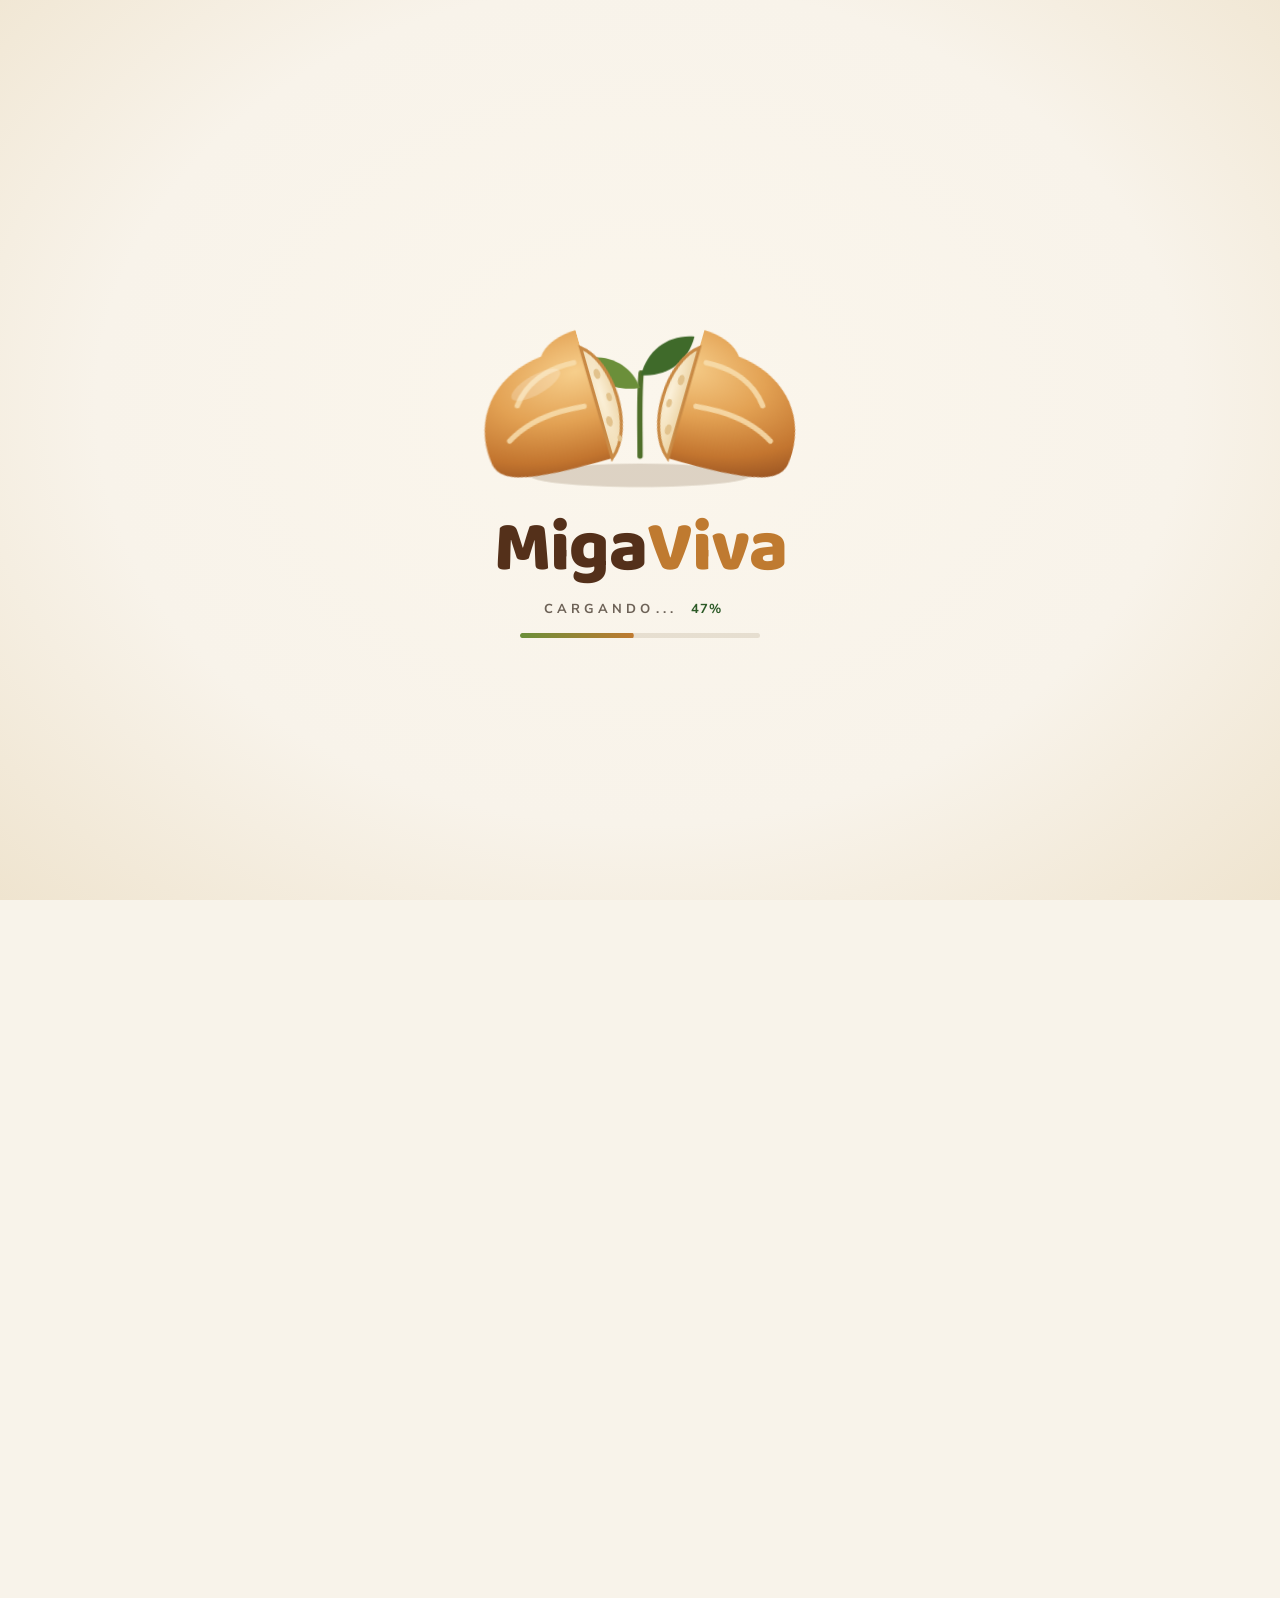
<file: index.html>
<!DOCTYPE html>
<html lang="es">
<head>
  <meta charset="UTF-8">
  <meta name="viewport" content="width=device-width, initial-scale=1">
  <title>MigaViva | Un pan para hoy, un mejor mañana</title>
  <meta name="description" content="MigaViva es un pan funcional con proteína de insecto: nutrición real, sabor increíble y un impacto positivo en el planeta.">
  <link rel="preconnect" href="https://fonts.googleapis.com">
  <link rel="preconnect" href="https://fonts.gstatic.com" crossorigin>
  <link href="https://fonts.googleapis.com/css2?family=Baloo+2:wght@800&family=Caveat:wght@500;600&family=Lora:wght@500;600;700&family=Nunito+Sans:wght@400;600;700;800;900&display=swap" rel="stylesheet">
  <link rel="icon" type="image/png" href="assets/img/favicon.png">
  <link rel="stylesheet" href="css/styles.css">
  <script src="js/loader.js"></script>
</head>
<body data-page="inicio">
  <div data-include="header"></div>

  <main>
    <!-- HERO -->
    <section class="hero">
      <div class="hero__media">
        <img src="assets/img/hero-pan.jpg" alt="Pan MigaViva rebanado junto a su envase" data-parallax="0.06" class="reveal from-right" style="--d:.15s">
        <p class="hero__note hand float">
          <span class="write-on" style="display:block">Nutrición<br>que se nota</span>
          <svg viewBox="0 0 34 40" fill="none" stroke="currentColor" stroke-width="2" stroke-linecap="round"><path d="M6 2c10 6 16 16 14 32"/><path d="M13 29l7 6 5-8"/></svg>
        </p>
      </div>
      <div class="container hero__inner">
        <div class="hero__text">
          <h1 class="hero__title reveal">
            <span class="l1">Un pan para hoy,</span>
            <span>un mejor mañana.</span>
          </h1>
          <p class="hero__subtitle reveal" style="--d:.12s">Nutrición real, sabor increíble y un impacto positivo en el planeta.</p>
          <div class="hero__features" data-stagger=".12">
            <div class="hero__feature icon-pop"><i data-icon="dumbbell"></i>Alto en<br>proteína</div>
            <div class="hero__feature icon-pop"><i data-icon="leaf"></i>Alto en<br>fibra</div>
            <div class="hero__feature icon-pop"><i data-icon="globe"></i>Más<br>sustentable</div>
          </div>
          <div class="hero__cta reveal" style="--d:.3s">
            <a class="btn" href="producto.html">Conoce MigaViva <i data-icon="arrow"></i></a>
            <a class="btn btn--outline" href="sustentabilidad.html#donde-comprar">Compra aquí</a>
          </div>
        </div>
      </div>
    </section>

    <!-- FRANJA DE ATRIBUTOS -->
    <section class="strip">
      <div class="container divided" data-stagger=".1">
        <div class="strip__item icon-pop"><i data-icon="wheat"></i><span>Ingredientes<br>innovadores y seguros</span></div>
        <div class="strip__item icon-pop"><i data-icon="heart"></i><span>Delicioso y<br>versátil</span></div>
        <div class="strip__item icon-pop"><i data-icon="people"></i><span>Aporta a un sistema<br>alimentario más sostenible</span></div>
        <div class="strip__item icon-pop"><i data-icon="leaf"></i><span>Ideal para un estilo<br>de vida saludable</span></div>
      </div>
    </section>

    <!-- QUÉ ES MIGAVIVA -->
    <section class="about" id="que-es">
      <div class="container about__grid">
        <div class="about__img img-zoom reveal from-left">
          <img src="assets/img/que-es-migaviva.jpg" alt="Pan de semillas rebanado sobre tabla de madera" loading="lazy">
        </div>
        <div class="about__card card reveal from-right" style="--d:.1s">
          <h2>¿Qué es MigaViva?</h2>
          <p>MigaViva es un pan funcional elaborado con harina de insecto, una fuente de proteína completa, de alta calidad y con un menor impacto ambiental. Combinamos nutrición, sabor y sustentabilidad, ofreciendo una alternativa innovadora para quienes buscan alimentarse bien y cuidar el planeta.</p>
          <a class="btn" href="nosotros.html">Conoce más sobre nosotros <i data-icon="arrow"></i></a>
          <div class="leaves" data-leaves></div>
        </div>
      </div>
    </section>
  </main>

  <div data-include="footer"></div>

  <script src="js/icons.js"></script>
  <script src="js/data.js"></script>
  <script src="js/main.js"></script>
</body>
</html>
</file>
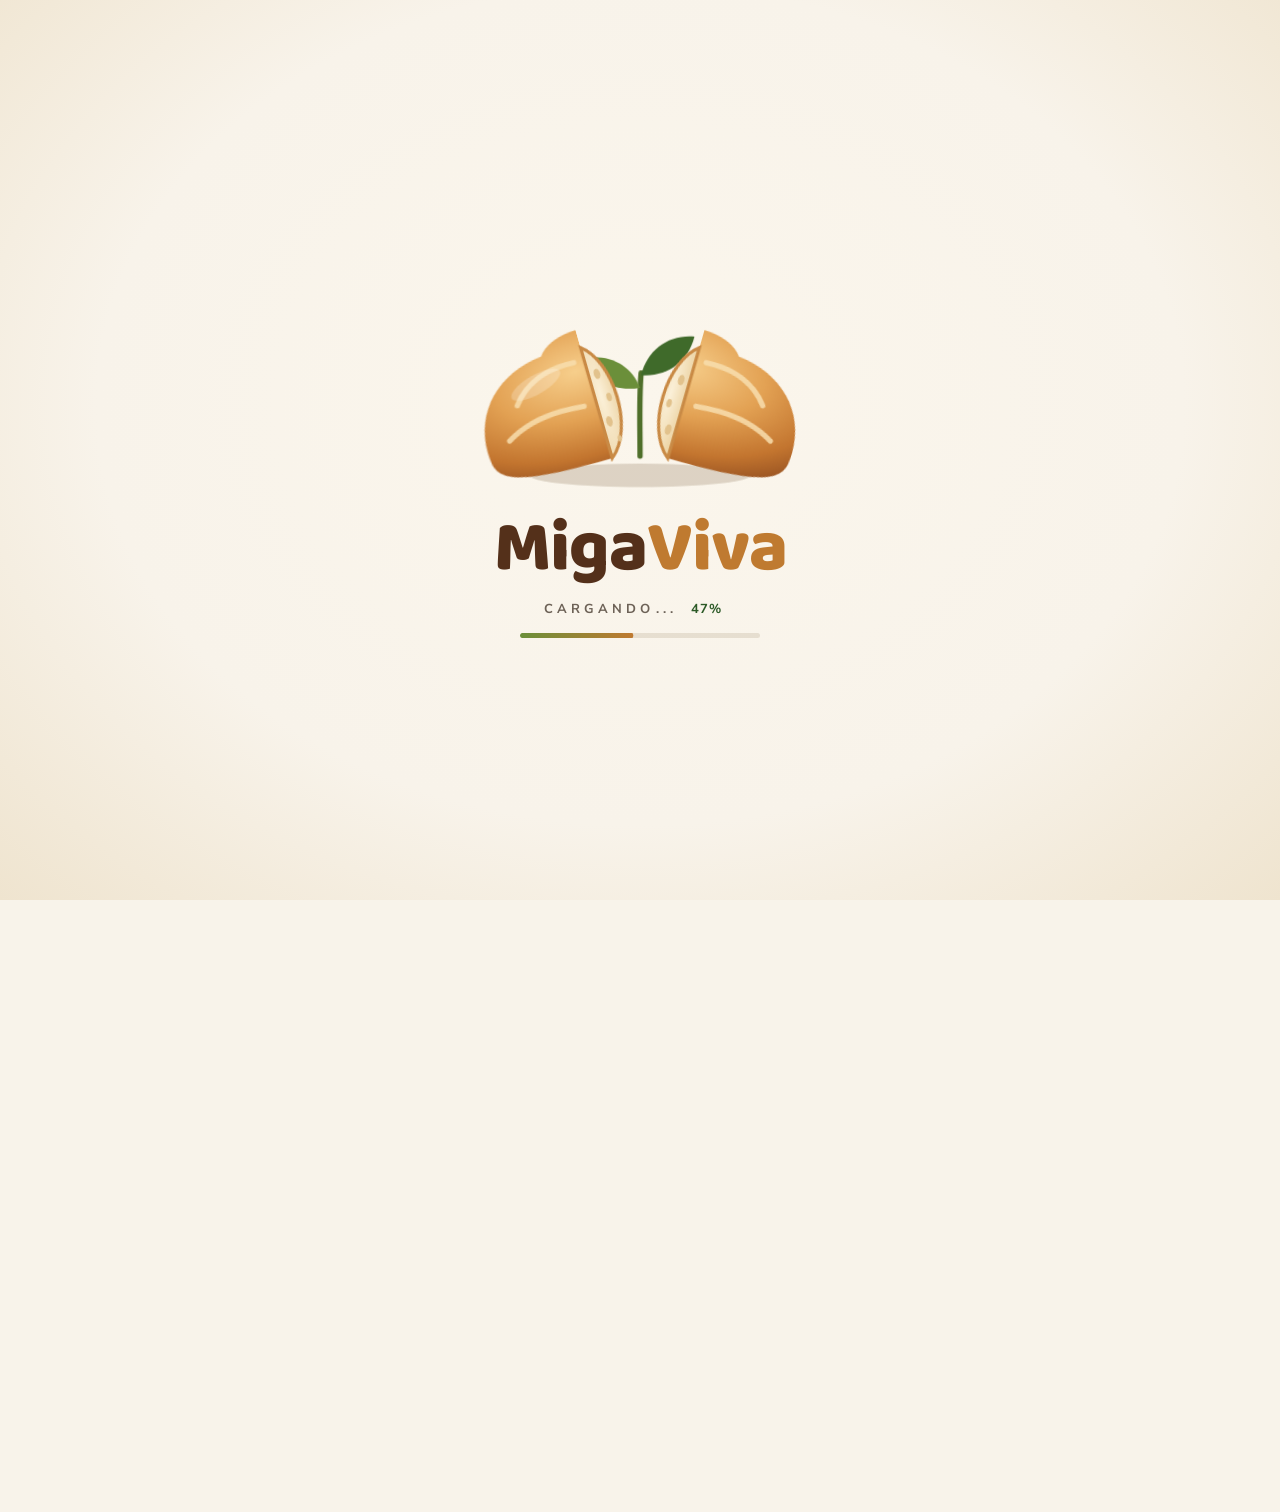
<file: beneficios.html>
<!DOCTYPE html>
<html lang="es">
<head>
  <meta charset="UTF-8">
  <meta name="viewport" content="width=device-width, initial-scale=1">
  <title>Beneficios | MigaViva</title>
  <meta name="description" content="Más que un pan, una mejor manera de alimentarse: alto en proteína, alto en fibra y rico en micronutrientes.">
  <link rel="preconnect" href="https://fonts.googleapis.com">
  <link rel="preconnect" href="https://fonts.gstatic.com" crossorigin>
  <link href="https://fonts.googleapis.com/css2?family=Baloo+2:wght@800&family=Caveat:wght@500;600&family=Lora:wght@500;600;700&family=Nunito+Sans:wght@400;600;700;800;900&display=swap" rel="stylesheet">
  <link rel="icon" type="image/png" href="assets/img/favicon.png">
  <link rel="stylesheet" href="css/styles.css">
  <script src="js/loader.js"></script>
</head>
<body data-page="beneficios">
  <div data-include="header"></div>

  <main>
    <header class="page-title container">
      <h1 class="reveal">Beneficios</h1>
      <p class="reveal" style="--d:.1s">Más que un pan, una mejor manera de alimentarse.</p>
    </header>

    <section class="benefits">
      <div class="container benefits__grid" data-stagger=".12">
        <article class="benefit card hover-lift icon-pop">
          <div class="benefit__body">
            <i data-icon="dumbbell"></i>
            <h3>Alto en proteína</h3>
            <p>Aporta proteína completa de alta calidad, ideal para una alimentación equilibrada.</p>
          </div>
          <div class="benefit__img"><img src="assets/img/beneficio-proteina.jpg" alt="Pan de semillas" loading="lazy"></div>
        </article>
        <article class="benefit card hover-lift icon-pop">
          <div class="benefit__body">
            <i data-icon="leaf"></i>
            <h3>Alto en fibra</h3>
            <p>Contribuye a una buena digestión y mayor saciedad.</p>
          </div>
          <div class="benefit__img"><img src="assets/img/beneficio-fibra.jpg" alt="Semillas sobre tabla de madera" loading="lazy"></div>
        </article>
        <article class="benefit card hover-lift icon-pop">
          <div class="benefit__body">
            <i data-icon="heart"></i>
            <h3>Rico en micronutrientes</h3>
            <p>Fuente de vitaminas y minerales esenciales para tu salud.</p>
          </div>
          <div class="benefit__img"><img src="assets/img/beneficio-micro.jpg" alt="Cuchara de madera con semillas de linaza" loading="lazy"></div>
        </article>
      </div>
      <div class="leaves" data-leaves></div>
    </section>

    <section class="container promo-grid">
      <article class="promo reveal from-left">
        <img src="assets/img/energia.jpg" alt="Mujer corriendo en un sendero" loading="lazy">
        <div class="promo__text">
          <h2>Energía para<br>tu día a día</h2>
          <p>Ideal para personas activas, deportistas y quienes buscan una alimentación saludable.</p>
          <a class="btn btn--light btn--sm" href="producto.html">Conoce más beneficios <i data-icon="arrow"></i></a>
        </div>
      </article>
      <article class="promo reveal from-right" style="--d:.1s">
        <img src="assets/img/impacto.jpg" alt="Manos sosteniendo un globo terráqueo verde con hojas" loading="lazy">
        <div class="promo__text">
          <h2>Un impacto<br>positivo</h2>
          <p>Una alternativa alimentaria más sostenible para las próximas generaciones.</p>
          <a class="btn btn--light btn--sm" href="sustentabilidad.html">Descubre cómo <i data-icon="arrow"></i></a>
        </div>
      </article>
    </section>
  </main>

  <div data-include="footer"></div>

  <script src="js/icons.js"></script>
  <script src="js/data.js"></script>
  <script src="js/main.js"></script>
</body>
</html>
</file>
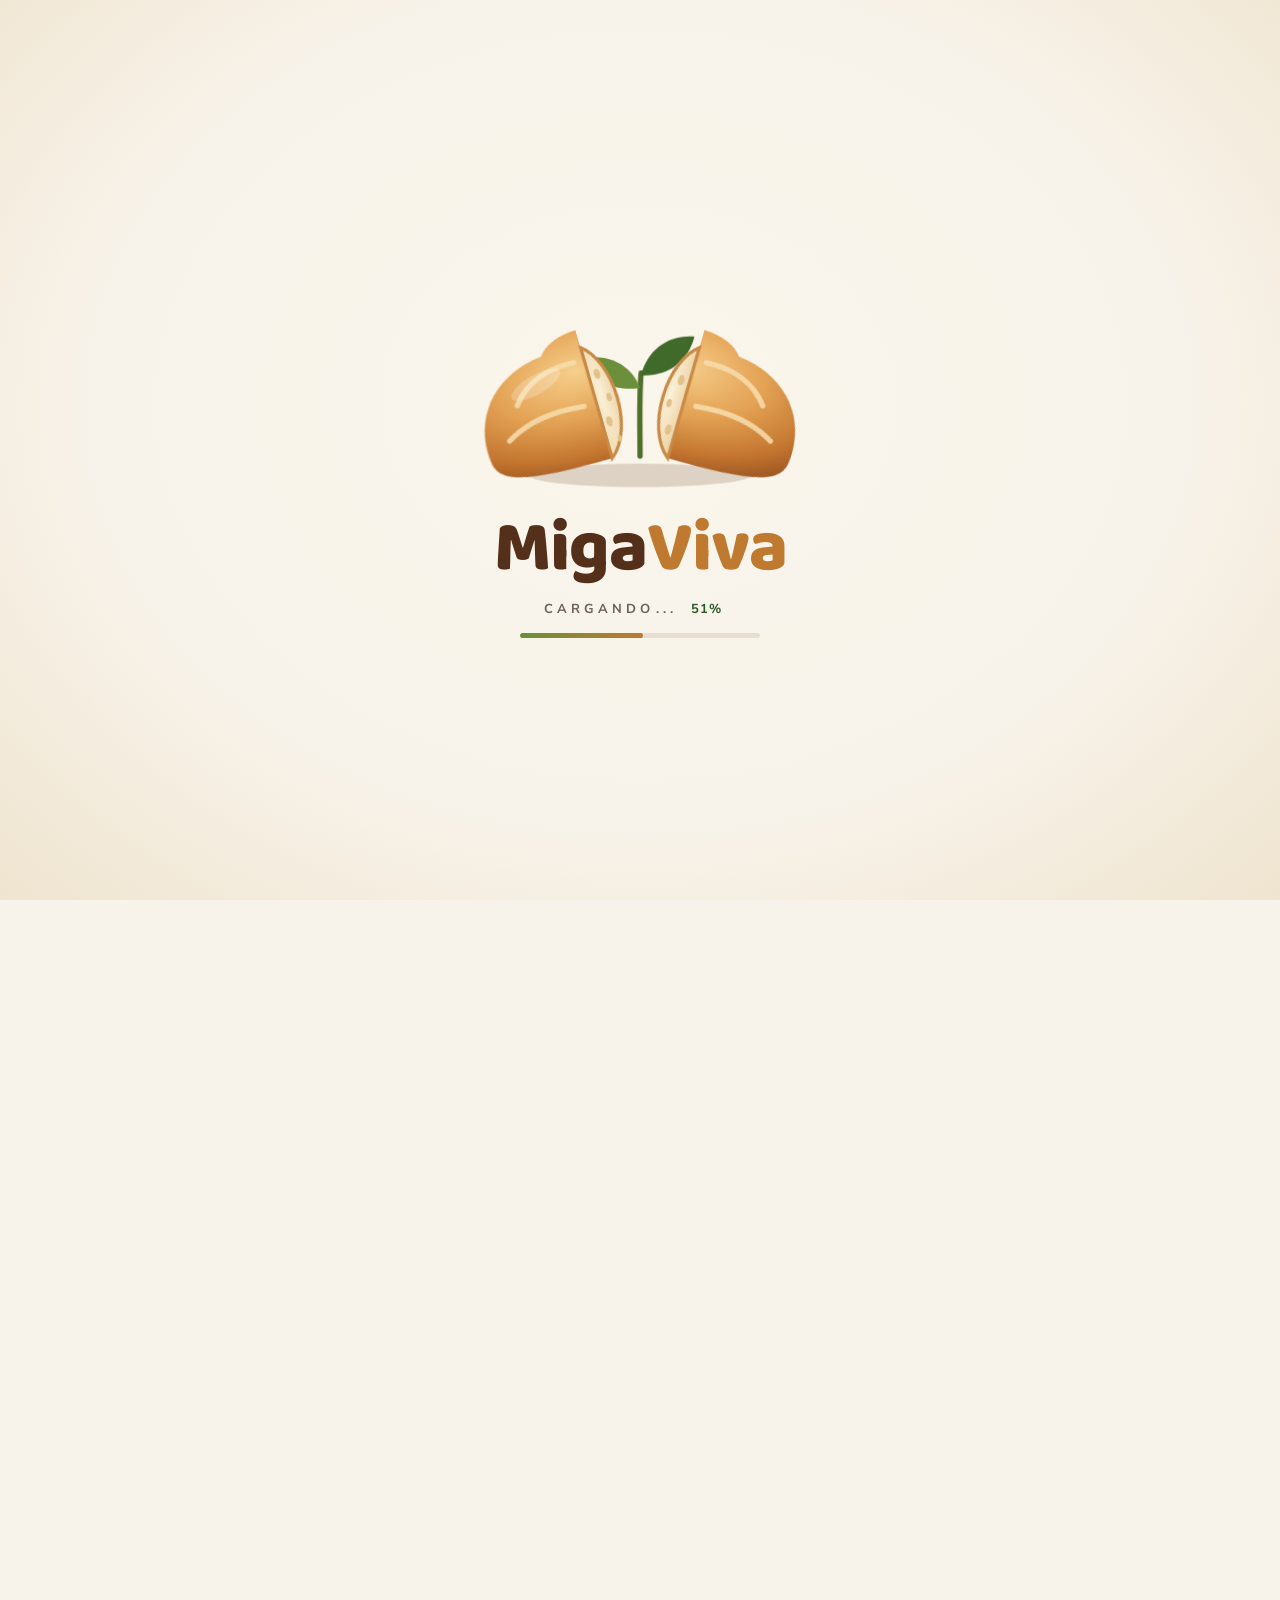
<file: nosotros.html>
<!DOCTYPE html>
<html lang="es">
<head>
  <meta charset="UTF-8">
  <meta name="viewport" content="width=device-width, initial-scale=1">
  <title>Nosotros | MigaViva</title>
  <meta name="description" content="Creemos en un futuro donde la buena alimentación y el cuidado del planeta van de la mano.">
  <link rel="preconnect" href="https://fonts.googleapis.com">
  <link rel="preconnect" href="https://fonts.gstatic.com" crossorigin>
  <link href="https://fonts.googleapis.com/css2?family=Baloo+2:wght@800&family=Caveat:wght@500;600&family=Lora:wght@500;600;700&family=Nunito+Sans:wght@400;600;700;800;900&display=swap" rel="stylesheet">
  <link rel="icon" type="image/png" href="assets/img/favicon.png">
  <link rel="stylesheet" href="css/styles.css">
  <script src="js/loader.js"></script>
</head>
<body data-page="nosotros">
  <div data-include="header"></div>

  <main>
    <!-- HERO -->
    <section class="banner-hero">
      <img src="assets/img/nosotros-hero.jpg" alt="Persona contemplando un lago al atardecer" data-parallax="0.12">
      <div class="container banner-hero__text">
        <h1 class="reveal">Nosotros</h1>
        <p class="reveal" style="--d:.12s">Creemos en un futuro donde la buena alimentación<br>y el cuidado del planeta van de la mano.</p>
      </div>
    </section>

    <!-- MISIÓN / VISIÓN / VALORES -->
    <section class="mv">
      <div class="container mv__grid">
        <div class="photo-note reveal from-left img-zoom">
          <img src="assets/img/nosotros-brote.jpg" alt="Brotes creciendo en la tierra" loading="lazy">
          <p class="hand">
            <span class="write-on" style="display:block">Alimentación<br>que genera<br>impacto positivo</span>
            <svg viewBox="0 0 26 34" fill="none" stroke="currentColor" stroke-width="2" stroke-linecap="round"><path d="M12 2c4 8 4 18-2 28"/><path d="M5 24l5 7 6-5"/></svg>
          </p>
        </div>

        <div>
          <article class="mv__item reveal">
            <span class="circle-icon"><i data-icon="leaf"></i></span>
            <div>
              <h3>Nuestra misión</h3>
              <p>Ofrecer alimentos innovadores, nutritivos y deliciosos que contribuyan a una alimentación más saludable y sostenible.</p>
            </div>
          </article>
          <article class="mv__item reveal" style="--d:.1s">
            <span class="circle-icon"><i data-icon="eye"></i></span>
            <div>
              <h3>Nuestra visión</h3>
              <p>Ser referentes en alimentos funcionales a base de insectos en Latinoamérica, impulsando un cambio positivo en la forma de alimentarnos y cuidar el planeta.</p>
            </div>
          </article>

          <div class="values reveal" style="--d:.15s">
            <h3>Nuestros valores</h3>
            <div class="values__row" data-stagger=".08">
              <div class="value icon-pop"><i data-icon="innovation"></i>Innovación</div>
              <div class="value icon-pop"><i data-icon="leaf"></i>Sustentabilidad</div>
              <div class="value icon-pop"><i data-icon="heart"></i>Salud</div>
              <div class="value icon-pop"><i data-icon="transparency"></i>Transparencia</div>
              <div class="value icon-pop"><i data-icon="quality"></i>Calidad</div>
            </div>
          </div>
        </div>
      </div>
    </section>

    <!-- BANNER -->
    <section class="banner-green">
      <img src="assets/img/nosotros-banner.jpg" alt="Manos sosteniendo tierra con un brote" loading="lazy">
      <div class="container">
        <div class="banner-green__text">
          <h2 class="reveal">Pequeños ingredientes,<br>grandes cambios.</h2>
          <p class="reveal" style="--d:.1s">Creemos en soluciones reales para los desafíos alimentarios y ambientales de hoy.</p>
          <a class="btn btn--light btn--sm reveal" style="--d:.2s" href="#" data-action="story">Conoce nuestra historia <i data-icon="arrow"></i></a>
        </div>
      </div>
    </section>
  </main>

  <div data-include="footer"></div>

  <script src="js/icons.js"></script>
  <script src="js/data.js"></script>
  <script src="js/main.js"></script>
</body>
</html>
</file>
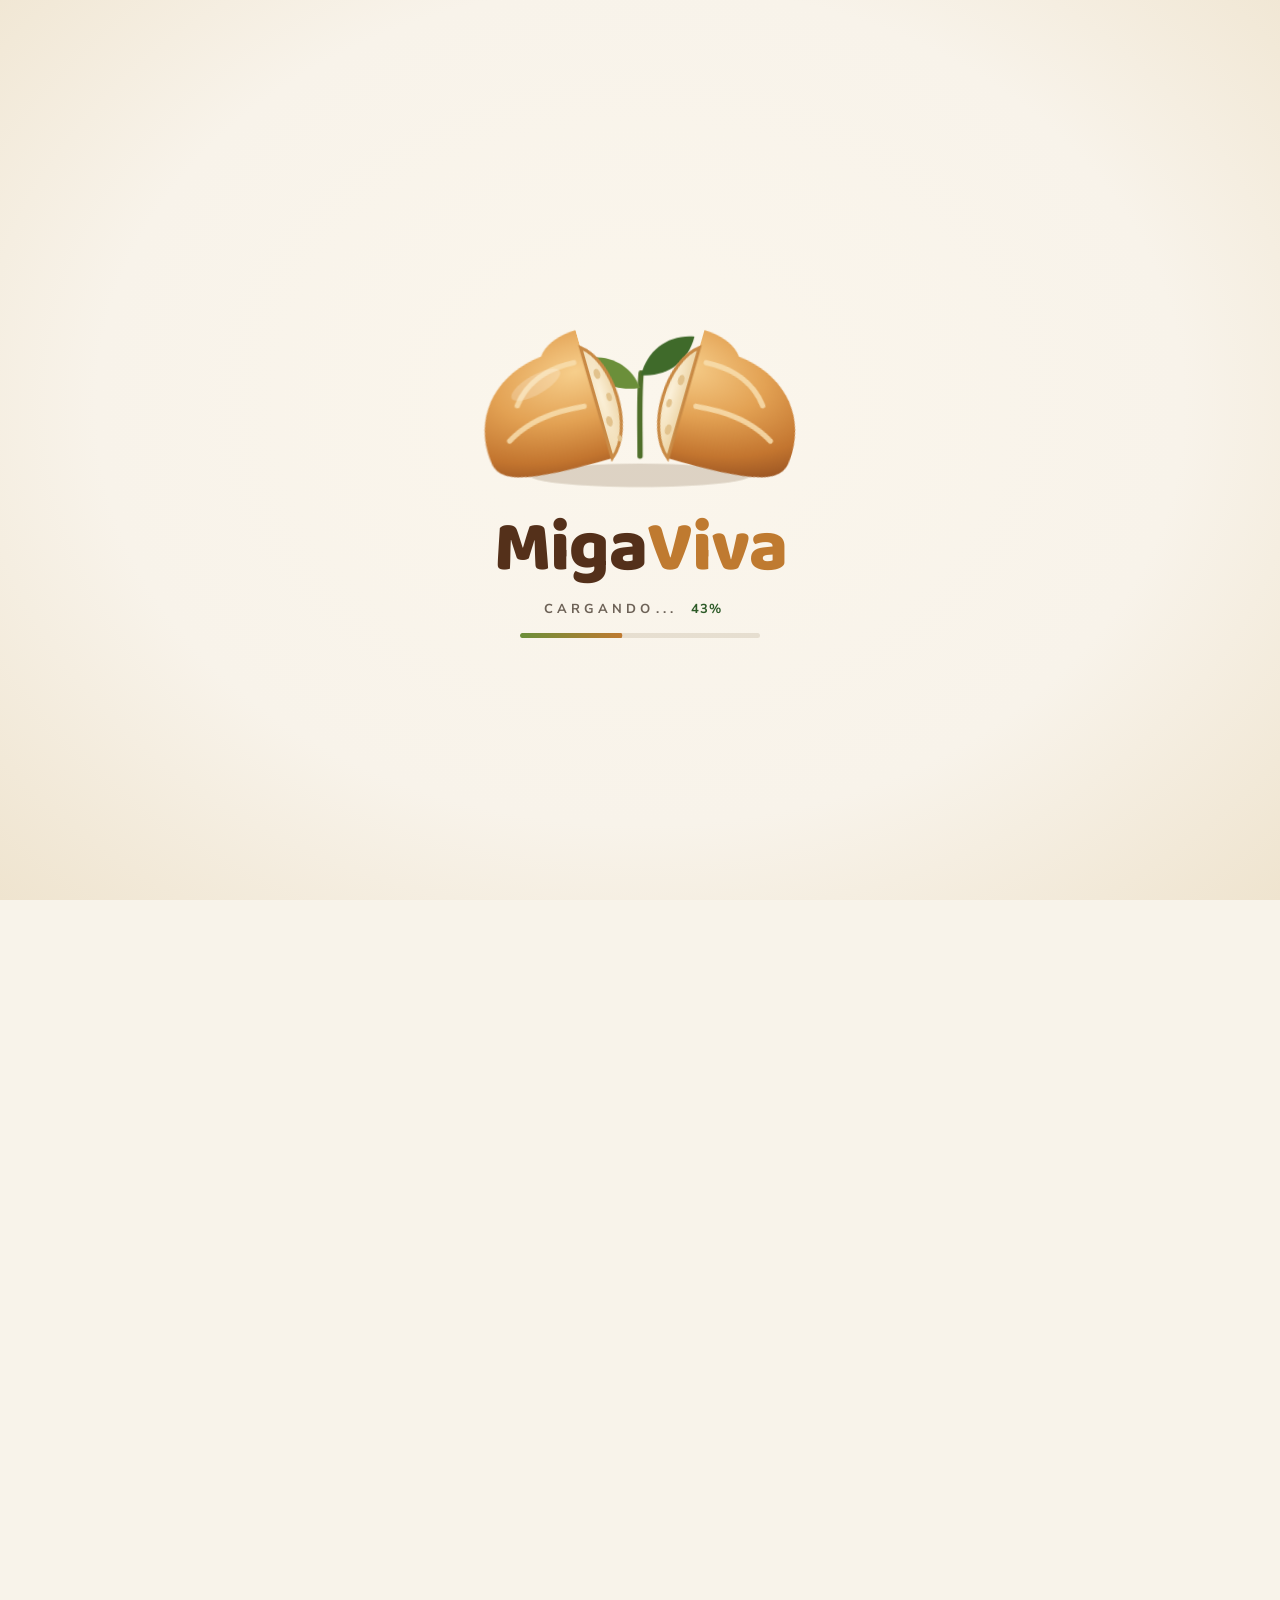
<file: producto.html>
<!DOCTYPE html>
<html lang="es">
<head>
  <meta charset="UTF-8">
  <meta name="viewport" content="width=device-width, initial-scale=1">
  <title>Nuestro producto | MigaViva</title>
  <meta name="description" content="Un pan funcional, nutritivo, delicioso y con propósito: alto en proteína, alto en fibra y sin sabor a insecto.">
  <link rel="preconnect" href="https://fonts.googleapis.com">
  <link rel="preconnect" href="https://fonts.gstatic.com" crossorigin>
  <link href="https://fonts.googleapis.com/css2?family=Baloo+2:wght@800&family=Caveat:wght@500;600&family=Lora:wght@500;600;700&family=Nunito+Sans:wght@400;600;700;800;900&display=swap" rel="stylesheet">
  <link rel="icon" type="image/png" href="assets/img/favicon.png">
  <link rel="stylesheet" href="css/styles.css">
  <script src="js/loader.js"></script>
</head>
<body data-page="producto">
  <div data-include="header"></div>

  <main>
    <header class="page-title container">
      <h1 class="reveal">Nuestro producto</h1>
      <p class="reveal" style="--d:.1s">Un pan funcional, nutritivo, delicioso y con propósito.</p>
    </header>

    <!-- HERO PRODUCTO -->
    <section class="product-hero" id="producto-info">
      <div class="container product-hero__grid">
        <div class="product-hero__media reveal from-left">
          <img src="assets/img/producto-hero.jpg" alt="Envase de MigaViva junto a pan de semillas rebanado">
        </div>
        <div class="product-hero__side">
          <ul class="checklist">
            <li class="reveal from-right" style="--d:.05s"><span class="check" style="--d:.2s"><i data-icon="check"></i></span>Alto en proteína</li>
            <li class="reveal from-right" style="--d:.15s"><span class="check" style="--d:.3s"><i data-icon="check"></i></span>Alto en fibra</li>
            <li class="reveal from-right" style="--d:.25s"><span class="check" style="--d:.4s"><i data-icon="check"></i></span>Rico en vitaminas y minerales</li>
            <li class="reveal from-right" style="--d:.35s"><span class="check" style="--d:.5s"><i data-icon="check"></i></span>Sin sabor a insecto</li>
            <li class="reveal from-right" style="--d:.45s"><span class="check" style="--d:.6s"><i data-icon="check"></i></span>Delicioso y versátil</li>
          </ul>
          <a class="btn btn--outline reveal" style="--d:.55s" href="#nutricion" data-action="nutrition">Ver información nutricional <i data-icon="arrow"></i></a>
        </div>
      </div>
      <div class="leaves" data-leaves></div>
      <div class="leaves l2" data-leaves></div>
    </section>

    <!-- 5 ATRIBUTOS -->
    <section class="features5">
      <div class="container divided" data-stagger=".08">
        <div class="feat icon-pop"><i data-icon="bread"></i>Pan funcional<br>para el día a día</div>
        <div class="feat icon-pop"><i data-icon="sprout"></i>Fuente de proteína<br>completa</div>
        <div class="feat icon-pop"><i data-icon="wheat"></i>Rico en vitaminas<br>y minerales</div>
        <div class="feat icon-pop"><i data-icon="globe"></i>Menor impacto<br>ambiental</div>
        <div class="feat icon-pop"><i data-icon="heart"></i>Apto para toda<br>la familia</div>
      </div>
    </section>

    <!-- INGREDIENTES -->
    <section class="ingredients" id="ingredientes">
      <div class="container ingredients__grid">
        <div class="ingredients__card card reveal from-left">
          <h2>Ingredientes de calidad</h2>
          <p>Elaborado con harina de insecto de alta calidad, semillas naturales y cereales, para un pan nutritivo y con un sabor increíble.</p>
          <a class="btn btn--outline" href="#" data-action="ingredients">Conoce nuestros ingredientes <i data-icon="arrow"></i></a>
        </div>
        <div class="ingredients__img img-zoom reveal from-right" style="--d:.1s">
          <img src="assets/img/ingredientes.jpg" alt="Cuencos con harinas, semillas y cereales" loading="lazy">
        </div>
      </div>
      <div class="leaves leaves--flip" data-leaves></div>
    </section>
  </main>

  <div data-include="footer"></div>

  <script src="js/icons.js"></script>
  <script src="js/data.js"></script>
  <script src="js/main.js"></script>
</body>
</html>
</file>
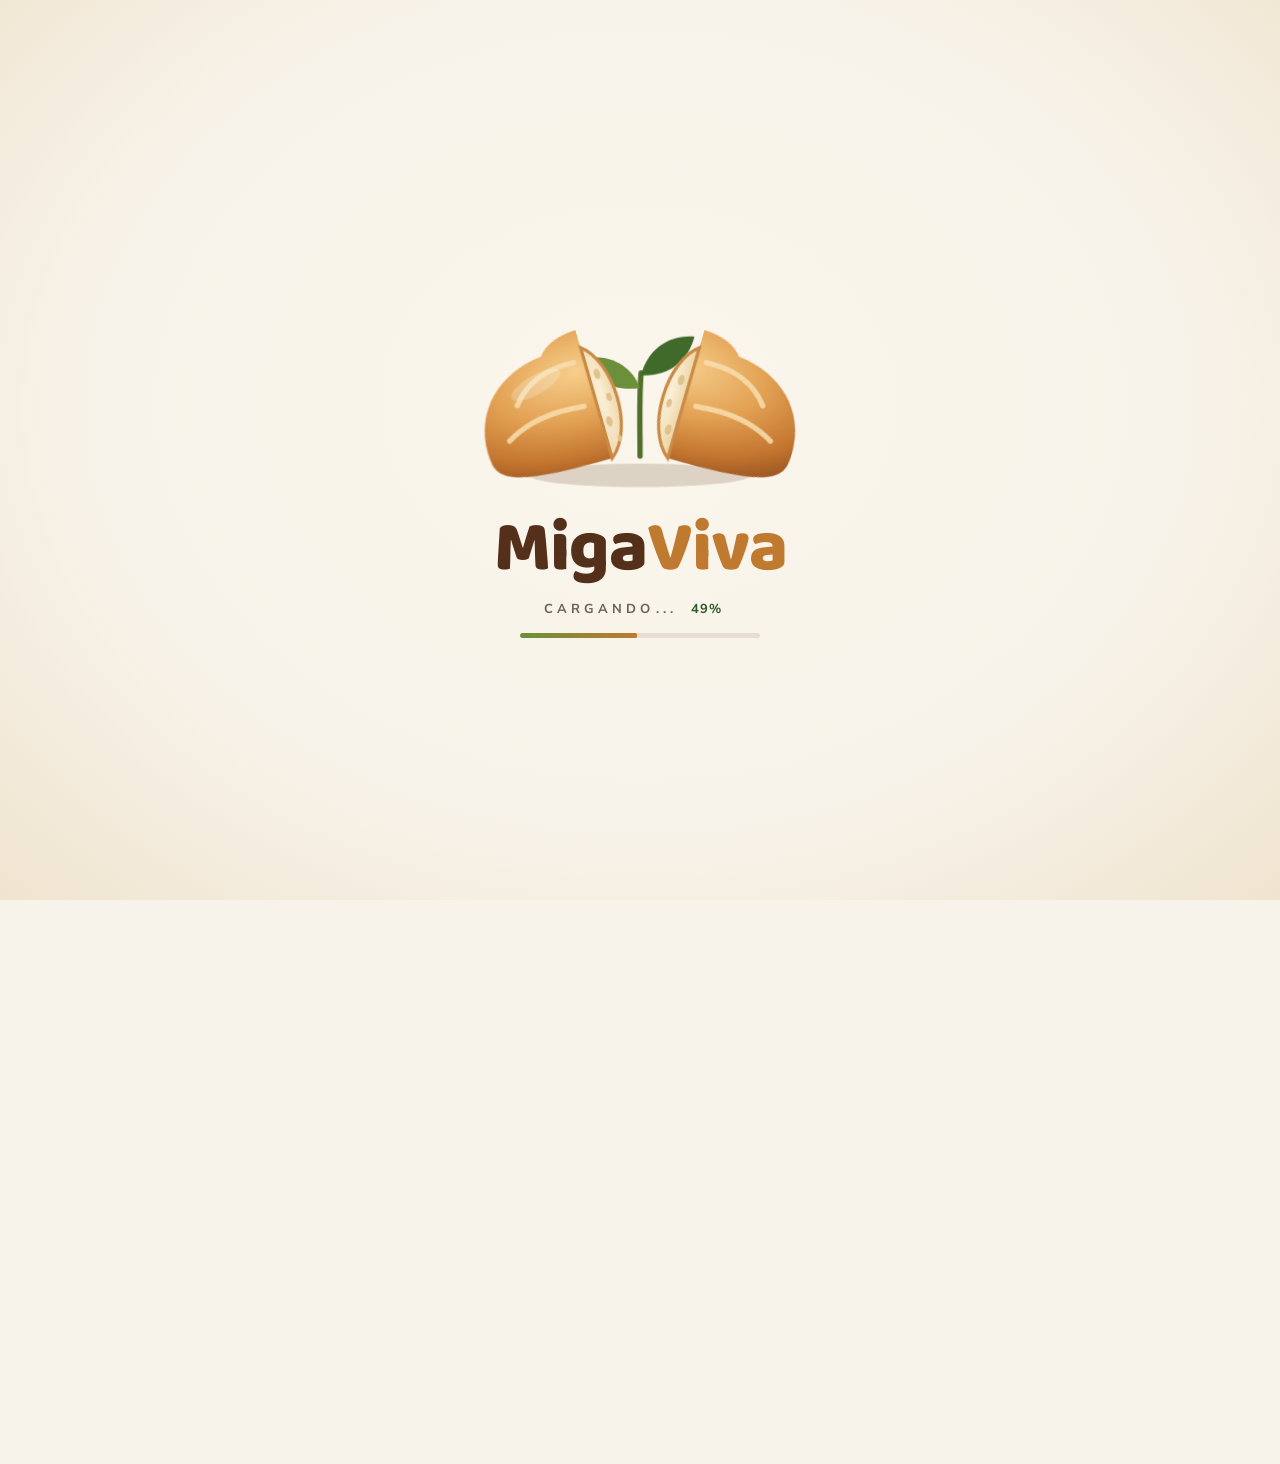
<file: recetas.html>
<!DOCTYPE html>
<html lang="es">
<head>
  <meta charset="UTF-8">
  <meta name="viewport" content="width=device-width, initial-scale=1">
  <title>Recetas | MigaViva</title>
  <meta name="description" content="Ideas simples y deliciosas para disfrutar MigaViva en cualquier momento del día.">
  <link rel="preconnect" href="https://fonts.googleapis.com">
  <link rel="preconnect" href="https://fonts.gstatic.com" crossorigin>
  <link href="https://fonts.googleapis.com/css2?family=Baloo+2:wght@800&family=Caveat:wght@500;600&family=Lora:wght@500;600;700&family=Nunito+Sans:wght@400;600;700;800;900&display=swap" rel="stylesheet">
  <link rel="icon" type="image/png" href="assets/img/favicon.png">
  <link rel="stylesheet" href="css/styles.css">
  <script src="js/loader.js"></script>
</head>
<body data-page="recetas">
  <div data-include="header"></div>

  <main>
    <header class="page-title container">
      <h1 class="reveal">Recetas</h1>
      <p class="reveal" style="--d:.1s">Ideas simples y deliciosas para disfrutar MigaViva en cualquier momento del día.</p>
    </header>

    <section class="recipes">
      <div class="container">
        <div class="filters reveal" id="recipe-filters" role="toolbar" aria-label="Filtrar recetas" style="--d:.15s"></div>
        <div class="recipes__grid" id="recipes-grid"></div>
        <p class="recipes__empty">No hay recetas en esta categoría todavía.</p>
        <div class="recipes__more reveal">
          <button class="btn" type="button" id="all-recipes">Ver todas las recetas <i data-icon="arrow"></i></button>
        </div>
      </div>
      <div class="leaves tr" data-leaves></div>
      <div class="leaves leaves--flip bl" data-leaves></div>
      <div class="leaves br" data-leaves></div>
    </section>
  </main>

  <div data-include="footer"></div>

  <script src="js/icons.js"></script>
  <script src="js/data.js"></script>
  <script src="js/main.js"></script>
</body>
</html>
</file>
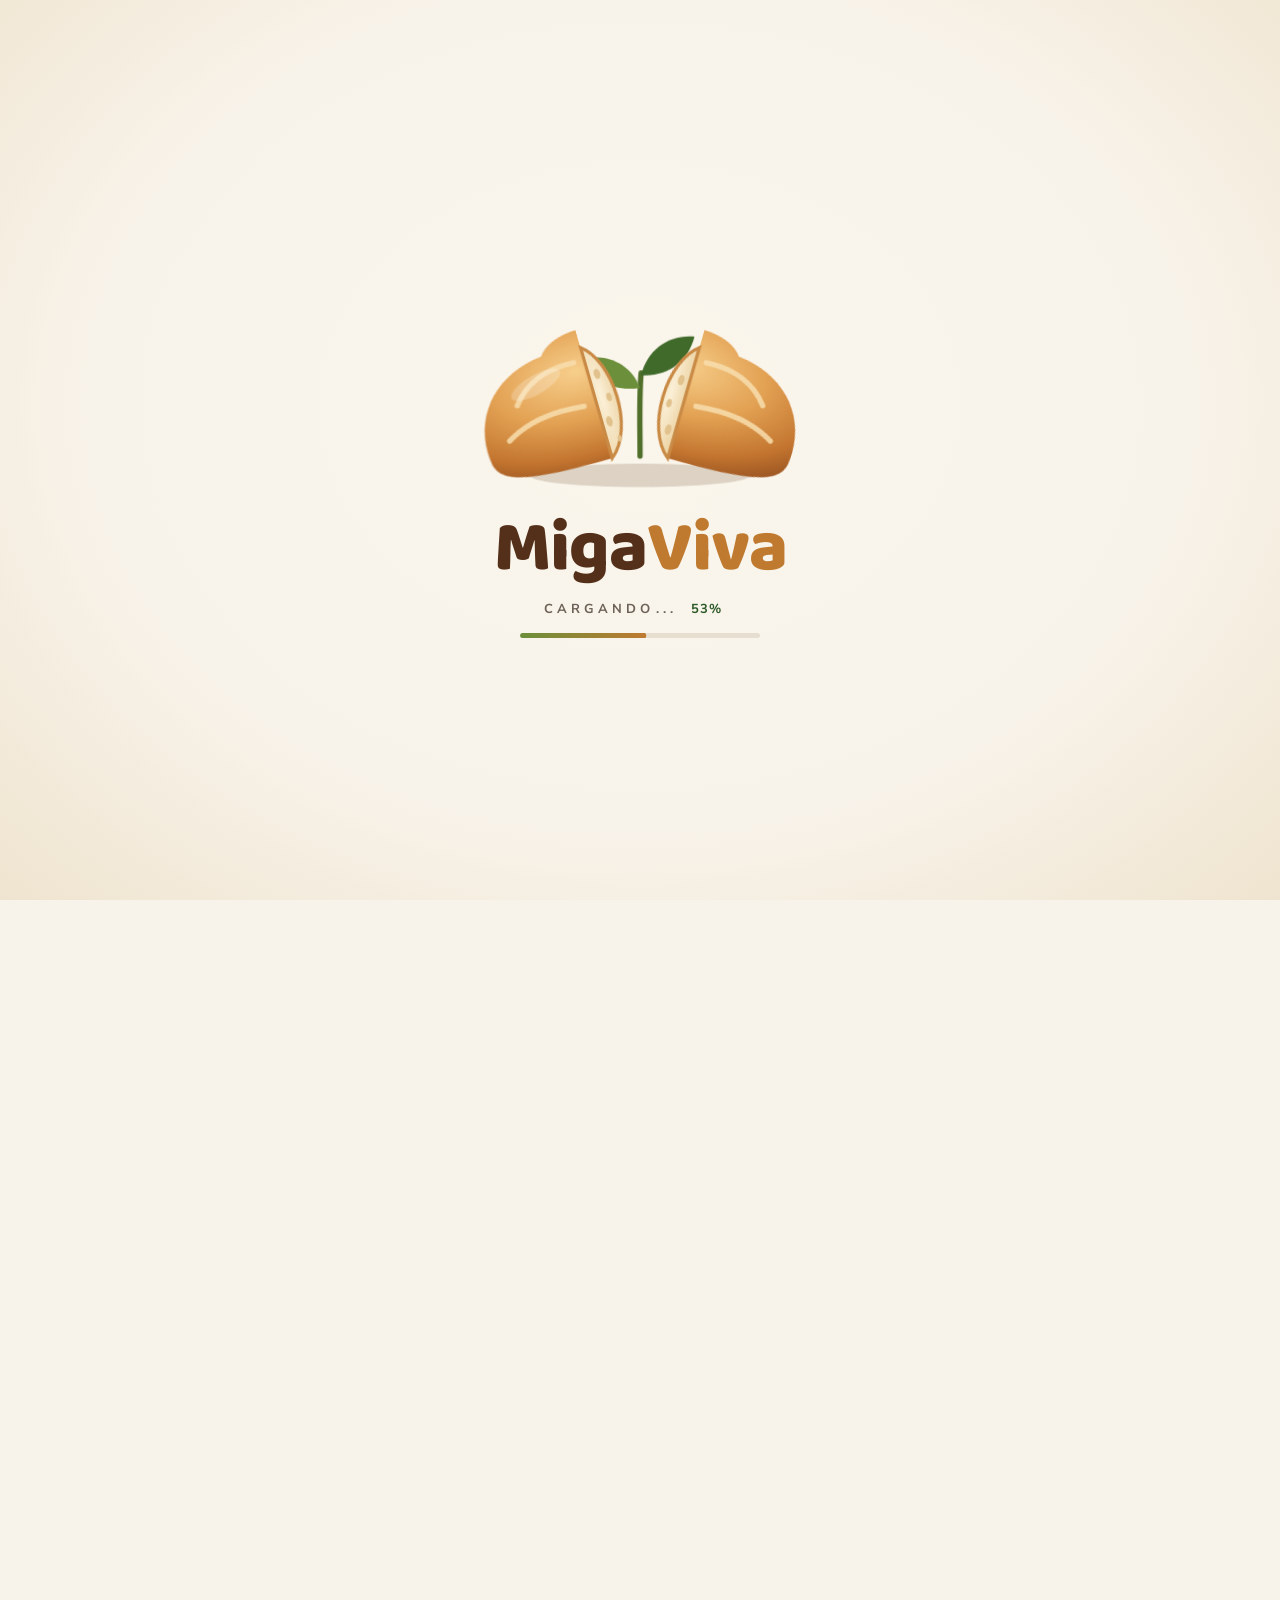
<file: sustentabilidad.html>
<!DOCTYPE html>
<html lang="es">
<head>
  <meta charset="UTF-8">
  <meta name="viewport" content="width=device-width, initial-scale=1">
  <title>Sustentabilidad, dónde comprar y contacto | MigaViva</title>
  <meta name="description" content="Una mejor alimentación también puede cuidar el planeta. Encuentra MigaViva en puntos de venta seleccionados.">
  <link rel="preconnect" href="https://fonts.googleapis.com">
  <link rel="preconnect" href="https://fonts.gstatic.com" crossorigin>
  <link href="https://fonts.googleapis.com/css2?family=Baloo+2:wght@800&family=Caveat:wght@500;600&family=Lora:wght@500;600;700&family=Nunito+Sans:wght@400;600;700;800;900&display=swap" rel="stylesheet">
  <link rel="icon" type="image/png" href="assets/img/favicon.png">
  <link rel="stylesheet" href="css/styles.css">
  <script src="js/loader.js"></script>
</head>
<body data-page="sustentabilidad">
  <div data-include="header"></div>

  <main>
    <header class="page-title container">
      <h1 class="reveal">Sustentabilidad</h1>
      <p class="reveal" style="--d:.1s">Una mejor alimentación también puede cuidar el planeta.</p>
    </header>

    <section class="sust">
      <div class="container sust__grid">
        <div data-stagger=".12">
          <article class="sust__item icon-pop">
            <i data-icon="leaf"></i>
            <div>
              <h3>Menor impacto ambiental</h3>
              <p>La producción de insectos requiere menos agua, tierra y genera menos emisiones de gases de efecto invernadero en comparación con otras fuentes de proteína.</p>
            </div>
          </article>
          <article class="sust__item icon-pop">
            <i data-icon="recycle"></i>
            <div>
              <h3>Aprovechamiento de recursos</h3>
              <p>Utilizamos ingredientes que contribuyen a un sistema alimentario más eficiente y circular.</p>
            </div>
          </article>
          <article class="sust__item icon-pop">
            <i data-icon="seedling"></i>
            <div>
              <h3>Un futuro más sostenible</h3>
              <p>Creemos en soluciones innovadoras que permitan alimentar a más personas cuidando los recursos del planeta.</p>
            </div>
          </article>
        </div>
        <div class="sust__photo img-zoom reveal from-right">
          <img src="assets/img/sustentabilidad-brote.jpg" alt="Brote creciendo en tierra fértil" loading="lazy">
          <p class="hand"><span class="write-on" style="display:block">Pequeños<br>cambios,<br>grandes<br>impactos.</span></p>
        </div>
      </div>
      <div class="leaves" data-leaves></div>
    </section>

    <section class="container buy-contact">
      <!-- DÓNDE COMPRAR -->
      <div class="buy card reveal from-left" id="donde-comprar">
        <h2>Dónde comprar</h2>
        <p>Encuentra MigaViva en puntos de venta seleccionados y súmate a la alimentación del futuro.</p>
        <div class="stores divided">
          <a class="store" href="https://www.jumbo.cl" target="_blank" rel="noopener" aria-label="Jumbo">
            <span class="store-jumbo">JUMBO<small>SUPERMERCADO</small></span>
          </a>
          <a class="store" href="https://www.lider.cl" target="_blank" rel="noopener" aria-label="Líder">
            <span class="store-lider">Lider<svg viewBox="0 0 32 32" aria-hidden="true"><g fill="#f5b400"><rect x="14.5" y="2" width="3" height="9" rx="1.5"/><rect x="14.5" y="21" width="3" height="9" rx="1.5"/><rect x="14.5" y="2" width="3" height="9" rx="1.5" transform="rotate(60 16 16)"/><rect x="14.5" y="21" width="3" height="9" rx="1.5" transform="rotate(60 16 16)"/><rect x="14.5" y="2" width="3" height="9" rx="1.5" transform="rotate(-60 16 16)"/><rect x="14.5" y="21" width="3" height="9" rx="1.5" transform="rotate(-60 16 16)"/></g></svg></span>
          </a>
          <a class="store" href="https://www.tottus.cl" target="_blank" rel="noopener" aria-label="Tottus">
            <span class="store-tottus">TOTTUS</span>
          </a>
          <a class="store" href="#" data-action="stores" aria-label="Mercado Saludable">
            <span class="store-mercado"><i data-icon="mercado"></i>Mercado<br>Saludable</span>
          </a>
        </div>
        <a class="btn" href="#" data-action="stores">Ver mapa de puntos de venta <i data-icon="arrow"></i></a>
      </div>

      <!-- CONTACTO -->
      <div class="contact card reveal from-right" id="contacto" style="--d:.1s">
        <h2>Contacto</h2>
        <p>¿Tienes preguntas, sugerencias o quieres ser parte de MigaViva? ¡Escríbenos!</p>
        <form class="form" id="contact-form" novalidate>
          <div class="field">
            <label class="sr-only" for="f-nombre">Nombre</label>
            <input id="f-nombre" name="nombre" type="text" placeholder="Nombre" autocomplete="name" required>
            <span class="field__error" role="alert"></span>
          </div>
          <div class="field">
            <label class="sr-only" for="f-correo">Correo electrónico</label>
            <input id="f-correo" name="correo" type="email" placeholder="Correo electrónico" autocomplete="email" required>
            <span class="field__error" role="alert"></span>
          </div>
          <div class="field">
            <label class="sr-only" for="f-mensaje">Mensaje</label>
            <textarea id="f-mensaje" name="mensaje" placeholder="Mensaje" rows="3" required></textarea>
            <span class="field__error" role="alert"></span>
          </div>
          <button class="btn btn--block" type="submit"><span>Enviar</span></button>
        </form>
      </div>
    </section>
  </main>

  <div data-include="footer"></div>

  <script src="js/icons.js"></script>
  <script src="js/data.js"></script>
  <script src="js/main.js"></script>
</body>
</html>
</file>
<file: css/styles.css>
/* =========================================================
   MigaViva — Hoja de estilos
   ========================================================= */
:root {
  --cream: #f8f3ea;
  --cream-2: #f3ebdc;
  --cream-3: #ece1cc;
  --paper: #fbf8f2;
  --line: #e4d8c3;
  --green: #1f431c;
  --green-2: #2c5a27;
  --green-3: #4f7a3a;
  --leaf: #a9bd78;
  --heading: #2b2118;
  --text: #43392f;
  --muted: #6d6257;
  --white: #ffffff;
  --shadow-sm: 0 2px 10px rgba(60, 45, 20, 0.06);
  --shadow: 0 10px 30px rgba(60, 45, 20, 0.10);
  --shadow-lg: 0 20px 50px rgba(40, 30, 10, 0.18);
  --radius: 14px;
  --radius-lg: 18px;
  --serif: 'Lora', Georgia, 'Times New Roman', serif;
  --sans: 'Nunito Sans', 'Segoe UI', system-ui, sans-serif;
  --hand: 'Caveat', 'Segoe Print', cursive;
  --container: 1280px;
  --header-h: 88px;
  --ease: cubic-bezier(.22, .8, .24, 1);
}

*, *::before, *::after { box-sizing: border-box; }
html { scroll-behavior: smooth; scroll-padding-top: calc(var(--header-h) + 16px); }
body {
  margin: 0;
  background: var(--cream);
  color: var(--text);
  font-family: var(--sans);
  font-size: 16px;
  line-height: 1.55;
  -webkit-font-smoothing: antialiased;
  overflow-x: hidden;
}
img { max-width: 100%; display: block; }
a { color: inherit; text-decoration: none; }
button, input, textarea { font: inherit; color: inherit; }
h1, h2, h3, h4 { font-family: var(--serif); color: var(--heading); margin: 0; line-height: 1.15; font-weight: 700; }
p { margin: 0; }

.container { width: 100%; max-width: var(--container); margin: 0 auto; padding: 0 32px; }
.sr-only { position: absolute; width: 1px; height: 1px; overflow: hidden; clip: rect(0 0 0 0); white-space: nowrap; }

/* ---------- Íconos ---------- */
.icon-wrap { display: inline-flex; align-items: center; justify-content: center; line-height: 0; }
.icon { width: 1em; height: 1em; }

/* ---------- Botones ---------- */
.btn {
  --bg: var(--green); --fg: #fff; --bd: var(--green);
  display: inline-flex; align-items: center; justify-content: center; gap: 12px;
  padding: 14px 30px; border-radius: 999px;
  background: var(--bg); color: var(--fg); border: 1.5px solid var(--bd);
  font-weight: 700; font-size: 15px; letter-spacing: .1px; cursor: pointer;
  position: relative; overflow: hidden; isolation: isolate;
  transition: transform .35s var(--ease), box-shadow .35s var(--ease), background .3s, color .3s;
  white-space: nowrap;
}
.btn .icon { width: 18px; height: 18px; transition: transform .35s var(--ease); }
.btn:hover { transform: translateY(-2px); box-shadow: 0 10px 24px rgba(31, 67, 28, .25); }
.btn:hover .icon { transform: translateX(4px); }
.btn:active { transform: translateY(0) scale(.98); }
.btn::after { /* brillo al pasar el mouse */
  content: ''; position: absolute; inset: 0; z-index: -1;
  background: linear-gradient(110deg, transparent 30%, rgba(255,255,255,.22) 50%, transparent 70%);
  transform: translateX(-120%); transition: transform .7s var(--ease);
}
.btn:hover::after { transform: translateX(120%); }
.btn--outline { --bg: transparent; --fg: var(--heading); --bd: #cbbda3; background: rgba(255,255,255,.35); }
.btn--outline:hover { --bg: var(--green); --fg: #fff; --bd: var(--green); background: var(--green); }
.btn--light { --bg: #fbf7ef; --fg: var(--heading); --bd: #fbf7ef; }
.btn--light:hover { --bg: #fff; background: #fff; box-shadow: 0 10px 24px rgba(0,0,0,.25); }
.btn--sm { padding: 10px 22px; font-size: 14px; }
.btn--block { width: 100%; }

/* ---------- Header ---------- */
.site-header {
  position: sticky; top: 0; z-index: 50;
  height: var(--header-h);
  background: rgba(248, 243, 234, .92);
  backdrop-filter: blur(10px); -webkit-backdrop-filter: blur(10px);
  border-bottom: 1px solid transparent;
  transition: height .35s var(--ease), box-shadow .35s, border-color .35s;
}
.site-header.is-scrolled { --header-h: 72px; box-shadow: 0 6px 24px rgba(60,45,20,.08); border-color: var(--line); }
.site-header .container { height: 100%; display: flex; align-items: center; gap: 24px; max-width: 1360px; }

.logo {
  position: relative; flex: 0 0 auto; display: block;
  transition: transform .5s var(--ease);
}
.logo img { height: 66px; width: auto; transition: height .35s var(--ease); }
.site-header.is-scrolled .logo img { height: 54px; }
.logo:hover { transform: rotate(-3deg) scale(1.04); }

.nav { margin-left: auto; display: flex; align-items: center; gap: 30px; }
.nav__link {
  position: relative; font-size: 14px; font-weight: 600; color: var(--heading); padding: 6px 0;
  transition: color .25s;
}
.nav__link::after {
  content: ''; position: absolute; left: 50%; bottom: -3px; width: 30px; height: 2px; border-radius: 2px;
  background: var(--green); transform: translateX(-50%) scaleX(0); transform-origin: center;
  transition: transform .35s var(--ease);
}
.nav__link:hover { color: var(--green-2); }
.nav__link:hover::after, .nav__link.is-active::after { transform: translateX(-50%) scaleX(1); }
.nav__link.is-active { font-weight: 800; }

.header-actions { display: flex; align-items: center; gap: 22px; margin-left: 18px; }
.icon-btn {
  width: 42px; height: 42px; border-radius: 50%; border: 0; background: transparent;
  display: inline-flex; align-items: center; justify-content: center; cursor: pointer; color: var(--heading);
  transition: background .25s, transform .25s;
}
.icon-btn:hover { background: var(--cream-3); transform: scale(1.06); }
.icon-btn .icon { width: 22px; height: 22px; }
.menu-toggle { display: none; }

/* ---------- Secciones genéricas ---------- */
.page-title { text-align: center; padding: 34px 0 0; }
.page-title h1 { font-size: clamp(34px, 3.4vw, 48px); letter-spacing: -.5px; }
.page-title p { margin-top: 10px; font-size: 18px; color: var(--text); }

.hand { font-family: var(--hand); font-weight: 600; line-height: 1.05; }

.card {
  background: var(--cream-2); border-radius: var(--radius-lg);
  box-shadow: var(--shadow-sm); border: 1px solid rgba(228,216,195,.6);
}

.divided { display: grid; }
.divided > * { position: relative; }
.divided > * + *::before {
  content: ''; position: absolute; left: 0; top: 10%; bottom: 10%; width: 1px; background: var(--line);
}

.leaves { position: absolute; width: 110px; pointer-events: none; z-index: 1; transform-origin: bottom center; animation: sway 6s ease-in-out infinite; }
.leaves svg { width: 100%; height: auto; }
.leaves--flip svg { transform: scaleX(-1); }
@keyframes sway { 0%,100% { transform: rotate(-3deg); } 50% { transform: rotate(4deg); } }

/* ---------- Animaciones de aparición ---------- */
.reveal { opacity: 0; transform: translateY(34px); transition: opacity .9s var(--ease), transform .9s var(--ease); transition-delay: var(--d, 0s); }
.reveal.from-left { transform: translateX(-40px); }
.reveal.from-right { transform: translateX(40px); }
.reveal.zoom { transform: scale(.94); }
.reveal.is-visible { opacity: 1; transform: none; }

.page-enter { animation: pageIn .8s var(--ease) both; }
@keyframes pageIn { from { opacity: 0; transform: translateY(14px); } to { opacity: 1; transform: none; } }
body.is-leaving main, body.is-leaving footer { opacity: 0; transform: translateY(-10px); transition: opacity .35s, transform .35s; }

.float { animation: float 6s ease-in-out infinite; }
@keyframes float { 0%,100% { transform: translateY(0); } 50% { transform: translateY(-10px); } }

.hover-lift { transition: transform .45s var(--ease), box-shadow .45s var(--ease); }
.hover-lift:hover { transform: translateY(-6px); box-shadow: var(--shadow); }

.icon-pop .icon-wrap { transition: transform .45s var(--ease); }
.icon-pop:hover .icon-wrap { transform: translateY(-4px) rotate(-6deg) scale(1.08); }

/* texto manuscrito que se "escribe" */
.write-on { clip-path: inset(0 100% 0 0); transition: clip-path 1.6s var(--ease) .3s; }
.is-visible .write-on, .write-on.is-visible { clip-path: inset(0 0 0 0); }

.img-zoom { overflow: hidden; }
.img-zoom img { transition: transform 1.2s var(--ease); }
.img-zoom:hover img { transform: scale(1.05); }

/* =========================================================
   INICIO
   ========================================================= */
.hero { position: relative; overflow: hidden; }
.hero__inner { display: grid; grid-template-columns: 1fr 1.05fr; align-items: center; min-height: 560px; max-width: 1360px; }
.hero__text { padding: 40px 0 50px; position: relative; z-index: 2; }
.hero__title { font-size: clamp(40px, 4.6vw, 66px); letter-spacing: -1px; line-height: 1.08; }
.hero__title span { display: block; }
.hero__title .l1 { color: #2f5125; }
.hero__subtitle { font-size: clamp(18px, 1.6vw, 23px); margin-top: 18px; line-height: 1.45; color: var(--text); max-width: 460px; }
.hero__features { display: flex; gap: 42px; margin-top: 34px; }
.hero__feature { display: flex; flex-direction: column; align-items: center; text-align: center; gap: 8px; font-size: 14px; font-weight: 600; color: var(--heading); line-height: 1.3; }
.hero__feature .icon-wrap { font-size: 46px; color: var(--green); }
.hero__feature:first-child .icon-wrap { width: 66px; height: 66px; margin: -10px 0 -10px; border-radius: 50%; border: 1px solid var(--line); background: rgba(255,255,255,.4); font-size: 40px; }
.hero__cta { display: flex; gap: 22px; margin-top: 38px; flex-wrap: wrap; }
.hero__cta .btn { min-width: 210px; padding-block: 16px; }

.hero__media { position: absolute; right: 0; top: 0; bottom: 0; width: 56%; z-index: 1; }
.hero__media img {
  width: 100%; height: 100%; object-fit: cover; object-position: 50% 50%;
  -webkit-mask-image: linear-gradient(90deg, transparent 0%, #000 22%);
          mask-image: linear-gradient(90deg, transparent 0%, #000 22%);
}
.hero__note { position: absolute; left: 24%; top: 10%; font-size: clamp(26px, 2.4vw, 36px); color: #fff; transform: rotate(-8deg); text-shadow: 0 2px 10px rgba(0,0,0,.25); z-index: 2; }
.hero__note svg { width: 34px; height: 40px; display: block; margin: -2px 0 0 118px; }

.strip { border-top: 1px solid var(--line); border-bottom: 1px solid var(--line); background: var(--paper); }
.strip .divided { grid-template-columns: repeat(4, 1fr); padding: 26px 0; }
.strip__item { display: flex; align-items: center; justify-content: center; gap: 14px; padding: 6px 18px; font-size: 14px; line-height: 1.35; color: var(--text); }
.strip__item .icon-wrap { font-size: 38px; color: var(--green); flex: 0 0 auto; }

.about { padding: 44px 0 60px; position: relative; }
.about__grid { display: grid; grid-template-columns: 0.85fr 1.15fr; gap: 26px; align-items: stretch; }
.about__img { border-radius: var(--radius-lg); overflow: hidden; min-height: 330px; box-shadow: var(--shadow-sm); }
.about__img img { width: 100%; height: 100%; object-fit: cover; }
.about__card { padding: 44px 56px; display: flex; flex-direction: column; justify-content: center; position: relative; overflow: hidden; }
.about__card h2 { font-size: clamp(28px, 2.6vw, 38px); }
.about__card p { margin-top: 16px; font-size: 16px; line-height: 1.65; max-width: 560px; }
.about__card .btn { margin-top: 30px; align-self: flex-start; }
.about__card .leaves { right: 10px; bottom: -10px; width: 120px; }

/* =========================================================
   NOSOTROS
   ========================================================= */
.banner-hero { position: relative; height: 360px; overflow: hidden; }
.banner-hero img { position: absolute; inset: 0; width: 100%; height: 118%; object-fit: cover; object-position: 50% 60%; will-change: transform; }
.banner-hero::after { content: ''; position: absolute; inset: 0; background: radial-gradient(ellipse 40% 55% at 50% 42%, rgba(248,238,225,.55), transparent 75%); }
.banner-hero__text { position: relative; z-index: 2; text-align: center; padding-top: 70px; }
.banner-hero__text h1 { font-size: clamp(38px, 3.6vw, 52px); }
.banner-hero__text p { margin-top: 14px; font-size: 18px; color: var(--heading); line-height: 1.5; }

.mv { padding: 20px 0 30px; }
.mv__grid { display: grid; grid-template-columns: 0.72fr 1fr; gap: 64px; align-items: center; }
.photo-note { position: relative; border-radius: var(--radius-lg); overflow: hidden; aspect-ratio: 330 / 425; box-shadow: var(--shadow); }
.photo-note img { width: 100%; height: 100%; object-fit: cover; }
.photo-note .hand { position: absolute; left: 7%; bottom: 8%; color: #fff; font-size: clamp(30px, 2.8vw, 42px); transform: rotate(-6deg); text-shadow: 0 2px 12px rgba(0,0,0,.35); }
.photo-note .hand svg { display: block; width: 26px; height: 34px; margin: 4px 0 0 58%; }

.mv__item { display: grid; grid-template-columns: 76px 1fr; gap: 30px; align-items: start; margin-bottom: 34px; }
.circle-icon { width: 76px; height: 76px; border-radius: 50%; border: 1.3px solid #d4c6ad; display: flex; align-items: center; justify-content: center; background: rgba(255,255,255,.35); color: var(--heading); font-size: 36px; transition: transform .5s var(--ease), background .3s, color .3s; }
.mv__item:hover .circle-icon { transform: rotate(-10deg) scale(1.06); background: var(--green); color: #fff; border-color: var(--green); }
.mv__item h3 { font-size: 22px; margin-bottom: 8px; }
.mv__item p { font-size: 16px; line-height: 1.6; max-width: 520px; }

.values h3 { font-size: 21px; margin-bottom: 20px; }
.values__row { display: flex; justify-content: space-between; gap: 12px; max-width: 580px; }
.value { display: flex; flex-direction: column; align-items: center; gap: 10px; font-size: 14px; color: var(--text); cursor: default; }
.value .icon-wrap { font-size: 36px; color: var(--heading); }

.banner-green { position: relative; margin-top: 20px; min-height: 290px; overflow: hidden; display: flex; align-items: center; color: #fff; }
.banner-green > img { position: absolute; inset: 0; width: 100%; height: 100%; object-fit: cover; object-position: 50% 50%; }
.banner-green::before { content: ''; position: absolute; inset: 0; background: linear-gradient(90deg, rgba(22,44,18,.55) 0%, rgba(22,44,18,.35) 45%, transparent 70%); z-index: 1; }
.banner-green .container { position: relative; z-index: 2; }
.banner-green__text { padding-left: 16%; max-width: 820px; }
.banner-green h2 { color: #fff; font-size: clamp(30px, 3vw, 44px); font-weight: 600; }
.banner-green p { margin-top: 16px; font-size: 17px; line-height: 1.5; opacity: .95; max-width: 440px; }
.banner-green .btn { margin-top: 26px; }

/* =========================================================
   PRODUCTO
   ========================================================= */
.product-hero { position: relative; padding-top: 10px; overflow: hidden; }
.product-hero__grid { display: grid; grid-template-columns: 1.25fr 1fr; align-items: center; min-height: 460px; max-width: 1360px; }
.product-hero__media { position: relative; margin-left: -32px; }
.product-hero__media img {
  width: 100%; height: auto;
  -webkit-mask-image: linear-gradient(90deg, #000 80%, transparent 100%), linear-gradient(0deg, #000 85%, transparent 100%);
  -webkit-mask-composite: source-in;
          mask-image: linear-gradient(90deg, #000 80%, transparent 100%), linear-gradient(0deg, #000 85%, transparent 100%);
          mask-composite: intersect;
}
.checklist { list-style: none; padding: 0; margin: 0 0 40px 40px; display: grid; gap: 20px; }
.checklist li { display: flex; align-items: center; gap: 18px; font-size: 18px; color: var(--heading); }
.check { width: 32px; height: 32px; border-radius: 50%; background: var(--green); color: #fff; display: inline-flex; align-items: center; justify-content: center; flex: 0 0 auto; }
.check .icon { width: 18px; height: 18px; stroke-width: 2.4; }
.checklist .check:not(.is-visible) { transform: scale(0); }
.check.is-visible { animation: pop .6s var(--ease) both; animation-delay: var(--d, 0s); }
@keyframes pop { 0% { transform: scale(0); } 70% { transform: scale(1.2); } 100% { transform: scale(1); } }
.product-hero .btn { margin-left: 40px; }
.product-hero .leaves { right: -10px; top: 40px; width: 120px; }
.product-hero .leaves.l2 { top: auto; bottom: 10px; right: 10px; width: 70px; animation-delay: -2s; }

.features5 { background: var(--paper); border-top: 1px solid var(--line); border-bottom: 1px solid var(--line); }
.features5 .divided { grid-template-columns: repeat(5, 1fr); padding: 30px 0; }
.feat { display: flex; flex-direction: column; align-items: center; text-align: center; gap: 12px; font-size: 14px; line-height: 1.4; color: var(--text); padding: 4px 10px; }
.feat .icon-wrap { font-size: 44px; color: var(--heading); }

.ingredients { padding: 40px 0 60px; position: relative; }
.ingredients__grid { display: grid; grid-template-columns: 1fr 1fr; gap: 24px; }
.ingredients__card { padding: 44px 50px; display: flex; flex-direction: column; justify-content: center; }
.ingredients__card h2 { font-size: 30px; }
.ingredients__card p { margin-top: 14px; font-size: 16px; line-height: 1.6; max-width: 460px; }
.ingredients__card .btn { margin-top: 30px; align-self: flex-start; }
.ingredients__img { border-radius: var(--radius-lg); overflow: hidden; min-height: 300px; box-shadow: var(--shadow-sm); }
.ingredients__img img { width: 100%; height: 100%; object-fit: cover; }
.ingredients .leaves { left: -6px; bottom: 0; width: 90px; }

/* =========================================================
   BENEFICIOS
   ========================================================= */
.benefits { padding: 30px 0 22px; position: relative; }
.benefits__grid { display: grid; grid-template-columns: repeat(3, 1fr); gap: 22px; }
.benefit { overflow: hidden; display: flex; flex-direction: column; text-align: center; background: var(--paper); }
.benefit__body { padding: 34px 30px 14px; }
.benefit .icon-wrap { font-size: 46px; color: var(--green); }
.benefit h3 { font-size: 21px; margin-top: 14px; }
.benefit p { margin: 12px auto 0; font-size: 16px; line-height: 1.55; max-width: 290px; }
.benefit__img { margin-top: auto; height: 170px; overflow: hidden; }
.benefit__img img { width: 100%; height: 100%; object-fit: cover; -webkit-mask-image: linear-gradient(180deg, transparent 0%, #000 30%); mask-image: linear-gradient(180deg, transparent 0%, #000 30%); transition: transform 1.2s var(--ease); }
.benefit:hover .benefit__img img { transform: scale(1.07); }
.benefits .leaves { right: -30px; top: -40px; width: 90px; }

.promo-grid { display: grid; grid-template-columns: 1fr 1fr; gap: 22px; padding-bottom: 60px; }
.promo { position: relative; border-radius: var(--radius-lg); overflow: hidden; min-height: 400px; color: #fff; display: flex; align-items: center; box-shadow: var(--shadow); }
.promo > img { position: absolute; inset: 0; width: 100%; height: 100%; object-fit: cover; transition: transform 1.4s var(--ease); }
.promo:hover > img { transform: scale(1.05); }
.promo::before { content: ''; position: absolute; inset: 0; z-index: 1; background: linear-gradient(90deg, rgba(20,42,16,.55), rgba(20,42,16,.2) 55%, transparent 75%); }
.promo__text { position: relative; z-index: 2; padding: 40px 44px; max-width: 58%; }
.promo h2 { color: #fff; font-size: clamp(28px, 2.6vw, 40px); font-weight: 600; line-height: 1.15; }
.promo p { margin-top: 16px; font-size: 16px; line-height: 1.55; opacity: .95; }
.promo .btn { margin-top: 30px; }

/* =========================================================
   RECETAS
   ========================================================= */
.recipes { padding: 0 0 60px; position: relative; }
.filters { display: flex; justify-content: center; flex-wrap: wrap; gap: 14px; margin: 26px 0 30px; }
.chip {
  padding: 10px 24px; border-radius: 999px; border: 1px solid var(--line); background: var(--paper);
  font-size: 14px; font-weight: 600; color: var(--heading); cursor: pointer; box-shadow: var(--shadow-sm);
  transition: background .3s, color .3s, transform .3s var(--ease), border-color .3s;
}
.chip:hover { transform: translateY(-2px); border-color: #cbbda3; }
.chip.is-active { background: var(--green); color: #fff; border-color: var(--green); }

.recipes__grid { display: grid; grid-template-columns: repeat(3, 1fr); gap: 26px; }
.recipe {
  background: var(--paper); border-radius: var(--radius); overflow: hidden; box-shadow: var(--shadow-sm);
  cursor: pointer; border: 1px solid rgba(228,216,195,.6); text-align: left; padding: 0;
  transition: transform .45s var(--ease), box-shadow .45s var(--ease), opacity .4s, scale .4s;
}
.recipe:hover { transform: translateY(-6px); box-shadow: var(--shadow); }
.recipe.is-hidden { display: none; }
.recipe.is-filtering { opacity: 0; scale: .92; }
.recipe__img { aspect-ratio: 286 / 146; overflow: hidden; }
.recipe__img img { width: 100%; height: 100%; object-fit: cover; transition: transform 1s var(--ease); }
.recipe:hover .recipe__img img { transform: scale(1.08); }
.recipe__body { padding: 16px 18px 18px; display: grid; grid-template-columns: 1fr auto; align-items: end; gap: 8px; }
.recipe h3 { font-size: 18px; grid-column: 1 / -1; }
.recipe__meta { display: flex; gap: 18px; font-size: 13px; color: var(--muted); }
.recipe__meta span { display: inline-flex; align-items: center; gap: 6px; }
.recipe__meta .icon { width: 16px; height: 16px; }
.recipe__arrow { color: var(--heading); transition: transform .35s var(--ease); }
.recipe__arrow .icon { width: 20px; height: 20px; }
.recipe:hover .recipe__arrow { transform: translateX(5px); }
.recipes__more { display: flex; justify-content: center; margin-top: 44px; }
.recipes__more .btn { padding-inline: 44px; }
.recipes__empty { text-align: center; color: var(--muted); padding: 30px; display: none; }
.recipes .leaves.tr { right: -20px; top: -80px; width: 90px; }
.recipes .leaves.bl { left: -10px; bottom: 20px; width: 90px; }
.recipes .leaves.br { right: -6px; bottom: 10px; width: 80px; animation-delay: -3s; }

/* =========================================================
   SUSTENTABILIDAD
   ========================================================= */
.sust { padding: 0 0 26px; position: relative; }
.sust__grid { display: grid; grid-template-columns: 0.95fr 1.05fr; gap: 44px; align-items: center; margin-top: 30px; }
.sust__item { display: grid; grid-template-columns: 70px 1fr; gap: 24px; margin-bottom: 30px; }
.sust__item:last-child { margin-bottom: 0; }
.sust__item .icon-wrap { font-size: 54px; color: var(--green); }
.sust__item h3 { font-size: 20px; margin-bottom: 6px; }
.sust__item p { font-size: 15.5px; line-height: 1.55; max-width: 470px; }
.sust__photo { position: relative; border-radius: var(--radius-lg); overflow: hidden; aspect-ratio: 244 / 168; box-shadow: var(--shadow); }
.sust__photo img { width: 100%; height: 100%; object-fit: cover; }
.sust__photo .hand { position: absolute; right: 5%; top: 20%; color: #fff; font-size: clamp(30px, 2.8vw, 44px); transform: rotate(-8deg); text-align: left; text-shadow: 0 2px 12px rgba(0,0,0,.3); }
.sust .leaves { left: -20px; top: -50px; width: 80px; }

.buy-contact { display: grid; grid-template-columns: 1.4fr 1fr; gap: 26px; padding: 26px 0 60px; }
.buy, .contact { padding: 36px 40px; }
.buy h2, .contact h2 { font-size: 30px; }
.contact h2 { font-size: 26px; }
.buy > p, .contact > p { margin-top: 10px; font-size: 16px; line-height: 1.5; max-width: 480px; }
.stores { display: grid; grid-template-columns: repeat(4, 1fr); margin: 30px 0 30px; }
.store { display: flex; align-items: center; justify-content: center; min-height: 90px; padding: 0 10px; transition: transform .4s var(--ease), filter .4s; }
.store:hover { transform: translateY(-4px) scale(1.05); }
.store-jumbo { width: 84px; height: 84px; border-radius: 50%; background: radial-gradient(circle at 40% 35%, #3cc05b, #0d9a3a); color: #fff; font-weight: 900; font-size: 18px; display: flex; flex-direction: column; align-items: center; justify-content: center; letter-spacing: -.3px; box-shadow: inset 0 -3px 0 rgba(0,0,0,.12); }
.store-jumbo small { font-size: 6px; font-weight: 700; letter-spacing: 1px; opacity: .9; }
.store-lider { display: inline-flex; align-items: center; gap: 4px; font-family: var(--sans); font-style: italic; font-weight: 800; font-size: 30px; color: #1c62c4; letter-spacing: -1px; }
.store-lider svg { width: 32px; height: 32px; }
.store-tottus { font-weight: 900; font-size: 24px; color: #1a9a3c; letter-spacing: .5px; display: inline-flex; align-items: center; gap: 4px; }
.store-tottus::before { content: ''; width: 10px; height: 18px; background: repeating-linear-gradient(0deg, #1a9a3c 0 3px, transparent 3px 5px); }
.store-mercado { display: flex; flex-direction: column; align-items: center; font-weight: 800; font-size: 14px; line-height: 1.1; color: var(--heading); text-align: center; }
.store-mercado .icon-wrap { font-size: 34px; margin-bottom: 4px; }
.buy .btn { display: flex; width: fit-content; margin: 0 auto; padding-inline: 38px; }

.form { display: grid; gap: 10px; margin-top: 20px; }
.field { position: relative; }
.field input, .field textarea {
  width: 100%; padding: 12px 14px; border-radius: 8px; border: 1px solid var(--line); background: var(--paper);
  font-size: 14px; outline: none; transition: border-color .25s, box-shadow .25s; resize: vertical;
}
.field textarea { min-height: 76px; }
.field input:focus, .field textarea:focus { border-color: var(--green-3); box-shadow: 0 0 0 3px rgba(79,122,58,.15); }
.field.has-error input, .field.has-error textarea { border-color: #b3452f; animation: shake .4s; }
.field__error { display: none; color: #b3452f; font-size: 12px; margin-top: 4px; }
.field.has-error .field__error { display: block; }
@keyframes shake { 0%,100% { transform: translateX(0); } 25% { transform: translateX(-5px); } 75% { transform: translateX(5px); } }
.form .btn { margin-top: 10px; border-radius: 10px; }
.form .btn.is-loading { pointer-events: none; opacity: .8; }
.form .btn.is-loading::before { content: ''; width: 16px; height: 16px; border: 2px solid rgba(255,255,255,.4); border-top-color: #fff; border-radius: 50%; animation: spin .8s linear infinite; }
@keyframes spin { to { transform: rotate(360deg); } }

/* =========================================================
   FOOTER
   ========================================================= */
.site-footer { background: var(--green); color: rgba(255,255,255,.85); padding: 56px 0 26px; }
.footer__grid { display: grid; grid-template-columns: 1.4fr 1fr 1fr 1fr; gap: 40px; }
.footer__brand .logo { margin: 0 0 18px; display: inline-block; padding: 12px 18px; border-radius: 16px; background: var(--cream); }
.footer__brand .logo img { height: 58px; }
.footer__tagline { letter-spacing: 3px; text-transform: uppercase; font-size: 12px; }
.footer__brand p { font-size: 14px; max-width: 280px; line-height: 1.6; }
.site-footer h4 { color: #fff; font-family: var(--serif); font-size: 17px; margin-bottom: 14px; }
.site-footer ul { list-style: none; margin: 0; padding: 0; display: grid; gap: 8px; font-size: 14px; }
.site-footer a:hover { color: #fff; text-decoration: underline; text-underline-offset: 3px; }
.socials { display: flex; gap: 10px; margin-top: 16px; }
.socials a { width: 38px; height: 38px; border-radius: 50%; border: 1px solid rgba(255,255,255,.3); display: inline-flex; align-items: center; justify-content: center; transition: background .3s, transform .3s; }
.socials a:hover { background: rgba(255,255,255,.15); transform: translateY(-3px); text-decoration: none; }
.socials .icon { width: 18px; height: 18px; }
.footer__bottom { margin-top: 40px; padding-top: 20px; border-top: 1px solid rgba(255,255,255,.15); font-size: 13px; display: flex; justify-content: space-between; gap: 12px; flex-wrap: wrap; }

/* =========================================================
   MODAL, BUSCADOR, TOAST
   ========================================================= */
.overlay { position: fixed; inset: 0; z-index: 100; background: rgba(30, 24, 14, .45); backdrop-filter: blur(4px); display: flex; align-items: center; justify-content: center; padding: 20px; opacity: 0; visibility: hidden; transition: opacity .35s, visibility .35s; }
.overlay.is-open { opacity: 1; visibility: visible; }
.modal { background: var(--paper); border-radius: 20px; width: min(760px, 100%); max-height: 88vh; overflow: auto; box-shadow: var(--shadow-lg); position: relative; transform: translateY(24px) scale(.97); transition: transform .45s var(--ease); }
.overlay.is-open .modal { transform: none; }
.modal__close { position: absolute; top: 14px; right: 14px; z-index: 3; background: rgba(251,248,242,.9); }
.modal__hero { height: 260px; overflow: hidden; }
.modal__hero img { width: 100%; height: 100%; object-fit: cover; }
.modal__body { padding: 30px 38px 38px; }
.modal__body h2 { font-size: 30px; }
.modal__body > p { margin-top: 8px; color: var(--muted); }
.modal__meta { display: flex; gap: 20px; margin: 14px 0 22px; color: var(--muted); font-size: 14px; }
.modal__meta span { display: inline-flex; align-items: center; gap: 6px; }
.modal__meta .icon { width: 18px; height: 18px; }
.modal__cols { display: grid; grid-template-columns: 1fr 1.3fr; gap: 30px; }
.modal h3 { font-size: 19px; margin-bottom: 12px; }
.modal ul, .modal ol { margin: 0; padding-left: 20px; display: grid; gap: 8px; font-size: 15px; }
.modal ol li::marker { color: var(--green-2); font-weight: 800; }
.nutri-table { width: 100%; border-collapse: collapse; margin-top: 18px; font-size: 15px; }
.nutri-table th, .nutri-table td { padding: 10px 12px; border-bottom: 1px solid var(--line); text-align: left; }
.nutri-table th { background: var(--cream-2); font-family: var(--serif); }
.nutri-table td:not(:first-child), .nutri-table th:not(:first-child) { text-align: right; }
.ing-list { list-style: none; padding: 0 !important; gap: 14px !important; margin-top: 18px !important; }
.ing-list li { display: grid; grid-template-columns: 34px 1fr; gap: 12px; align-items: start; }
.ing-list .check { width: 28px; height: 28px; }
.timeline { list-style: none; padding: 0 !important; margin-top: 20px !important; border-left: 2px solid var(--line); gap: 20px !important; }
.timeline li { padding-left: 22px; position: relative; }
.timeline li::before { content: ''; position: absolute; left: -7px; top: 6px; width: 12px; height: 12px; border-radius: 50%; background: var(--green); box-shadow: 0 0 0 4px var(--paper); }
.timeline strong { font-family: var(--serif); color: var(--heading); display: block; }
.map-frame { width: 100%; height: 280px; border: 0; border-radius: 12px; margin-top: 18px; background: var(--cream-2); }
.store-list { list-style: none; padding: 0 !important; margin-top: 18px !important; display: grid; grid-template-columns: 1fr 1fr; gap: 12px !important; }
.store-list a { display: flex; gap: 10px; align-items: center; padding: 12px 14px; border: 1px solid var(--line); border-radius: 12px; transition: background .3s, border-color .3s; }
.store-list a:hover { background: var(--cream-2); border-color: #cbbda3; }
.store-list .icon { width: 20px; height: 20px; color: var(--green); }
.store-list small { display: block; color: var(--muted); font-size: 12px; }

.search { align-items: flex-start; padding-top: 12vh; }
.search__box { width: min(640px, 100%); background: var(--paper); border-radius: 18px; box-shadow: var(--shadow-lg); overflow: hidden; transform: translateY(-20px); transition: transform .4s var(--ease); }
.overlay.is-open .search__box { transform: none; }
.search__field { display: flex; align-items: center; gap: 12px; padding: 16px 20px; border-bottom: 1px solid var(--line); }
.search__field .icon { width: 22px; height: 22px; color: var(--muted); }
.search__field input { flex: 1; border: 0; outline: none; background: transparent; font-size: 18px; }
.search__results { list-style: none; margin: 0; padding: 8px; max-height: 50vh; overflow: auto; }
.search__results a { display: block; padding: 12px 14px; border-radius: 10px; transition: background .2s; }
.search__results a:hover, .search__results a.is-focused { background: var(--cream-2); }
.search__results strong { font-family: var(--serif); color: var(--heading); }
.search__results small { display: block; color: var(--muted); font-size: 13px; }
.search__empty { padding: 18px; color: var(--muted); text-align: center; }

.toast { position: fixed; left: 50%; bottom: 28px; z-index: 120; transform: translate(-50%, 40px); opacity: 0; background: var(--green); color: #fff; padding: 14px 22px; border-radius: 12px; box-shadow: var(--shadow-lg); display: flex; align-items: center; gap: 10px; font-weight: 600; transition: transform .45s var(--ease), opacity .45s; }
.toast.is-visible { transform: translate(-50%, 0); opacity: 1; }
.toast .icon { width: 20px; height: 20px; }

.to-top { position: fixed; right: 22px; bottom: 22px; z-index: 40; width: 46px; height: 46px; border-radius: 50%; border: 0; background: var(--green); color: #fff; box-shadow: var(--shadow); cursor: pointer; display: flex; align-items: center; justify-content: center; opacity: 0; transform: translateY(20px); pointer-events: none; transition: opacity .35s, transform .35s var(--ease); }
.to-top.is-visible { opacity: 1; transform: none; pointer-events: auto; }
.to-top .icon { width: 20px; height: 20px; transform: rotate(-90deg); }

.flash { animation: flash 1.6s var(--ease); }
@keyframes flash { 0%, 100% { box-shadow: var(--shadow-sm); } 30% { box-shadow: 0 0 0 4px rgba(79,122,58,.45), var(--shadow); } }

/* =========================================================
   RESPONSIVE
   ========================================================= */
@media (max-width: 1180px) {
  .nav { gap: 20px; }
  .nav__link { font-size: 13px; }
  .header-actions { gap: 10px; margin-left: 6px; }
}

@media (max-width: 1024px) {
  :root { --header-h: 76px; }
  .container { padding: 0 24px; }
  .logo img { height: 52px; }
  .site-header.is-scrolled .logo img { height: 46px; }
  .menu-toggle { display: inline-flex; }
  .nav {
    position: fixed; inset: var(--header-h) 0 auto 0; margin: 0; flex-direction: column; align-items: stretch; gap: 0;
    background: var(--cream); border-bottom: 1px solid var(--line); box-shadow: var(--shadow); padding: 10px 24px 20px;
    clip-path: inset(0 0 100% 0); transition: clip-path .45s var(--ease); visibility: hidden;
  }
  .nav.is-open { clip-path: inset(0 0 0 0); visibility: visible; }
  .nav__link { font-size: 17px; padding: 14px 4px; border-bottom: 1px solid var(--line); }
  .nav__link::after { left: 4px; transform: scaleX(0); transform-origin: left; bottom: 8px; }
  .nav__link:hover::after, .nav__link.is-active::after { transform: scaleX(1); }
  .header-actions { margin-left: auto; }

  .hero__inner { grid-template-columns: 1fr; min-height: 0; }
  .hero__media { position: relative; width: auto; height: 420px; margin: 0 -24px; order: -1; }
  .hero__media img { object-position: 50% 28%; -webkit-mask-image: linear-gradient(0deg, transparent 0%, #000 20%); mask-image: linear-gradient(0deg, transparent 0%, #000 20%); }
  .hero__note { left: 8%; }
  .hero__text { padding-top: 0; }
  .strip .divided { grid-template-columns: repeat(2, 1fr); row-gap: 18px; }
  .strip .divided > *:nth-child(3)::before { display: none; }
  .about__grid, .mv__grid, .ingredients__grid, .sust__grid, .buy-contact, .product-hero__grid { grid-template-columns: 1fr; }
  .about__card { padding: 36px; }
  .mv__grid { gap: 36px; }
  .photo-note { max-width: 460px; width: 100%; margin: 0 auto; }
  .product-hero__media { margin: 0 -24px; }
  .checklist, .product-hero .btn { margin-left: 0; }
  .product-hero__side { padding: 20px 0 40px; }
  .features5 .divided { grid-template-columns: repeat(3, 1fr); row-gap: 24px; }
  .features5 .divided > *:nth-child(4)::before { display: none; }
  .benefits__grid { grid-template-columns: 1fr 1fr; }
  .promo-grid { grid-template-columns: 1fr; }
  .recipes__grid { grid-template-columns: 1fr 1fr; }
  .footer__grid { grid-template-columns: 1fr 1fr; }
  .banner-green__text { padding-left: 0; }
}

@media (max-width: 640px) {
  .container { padding: 0 16px; }
  .header-actions .btn { padding: 10px 16px; font-size: 13px; }
  .hero__media { height: 320px; margin: 0 -16px; }
  .hero__features { gap: 22px; justify-content: space-between; }
  .hero__cta .btn { flex: 1 1 100%; }
  .strip .divided { grid-template-columns: 1fr; }
  .strip .divided > *::before { display: none; }
  .strip__item { justify-content: flex-start; }
  .about__card, .ingredients__card, .buy, .contact { padding: 28px 22px; }
  .banner-hero { height: 300px; }
  .banner-hero__text { padding-top: 50px; }
  .banner-hero__text p br { display: none; }
  .mv__item { grid-template-columns: 60px 1fr; gap: 18px; }
  .circle-icon { width: 60px; height: 60px; font-size: 28px; }
  .values__row { flex-wrap: wrap; justify-content: center; gap: 20px 26px; }
  .product-hero__media { margin: 0 -16px; }
  .features5 .divided { grid-template-columns: 1fr 1fr; }
  .features5 .divided > *::before { display: none; }
  .benefits__grid, .recipes__grid { grid-template-columns: 1fr; }
  .promo { min-height: 360px; }
  .promo__text { max-width: 100%; padding: 30px 24px; }
  .promo::before { background: linear-gradient(90deg, rgba(20,42,16,.7), rgba(20,42,16,.35)); }
  .stores { grid-template-columns: 1fr 1fr; row-gap: 16px; }
  .stores > *:nth-child(3)::before { display: none; }
  .modal__cols { grid-template-columns: 1fr; }
  .modal__body { padding: 24px; }
  .store-list { grid-template-columns: 1fr; }
  .footer__grid { grid-template-columns: 1fr; }
  .leaves { display: none; }
}

@media (prefers-reduced-motion: reduce) {
  *, *::before, *::after { animation-duration: .01ms !important; animation-iteration-count: 1 !important; transition-duration: .01ms !important; scroll-behavior: auto !important; }
  .reveal { opacity: 1; transform: none; }
  .write-on { clip-path: none; }
}

/* =========================================================
   PANTALLA DE CARGA (marraqueta que se abre)
   ========================================================= */
.is-loading body { overflow: hidden; }
.is-loading body > :not(.loader) { visibility: hidden; }

.loader { position: fixed; inset: 0; z-index: 1000; display: flex; align-items: center; justify-content: center; pointer-events: all; }
.loader__curtain { position: absolute; top: 0; bottom: 0; width: 50.5%; background: var(--cream) radial-gradient(ellipse at 50% 45%, #fbf6ec, var(--cream) 60%, #efe4cf) no-repeat; background-size: 198% 100%; transition: transform 1.1s cubic-bezier(.77, 0, .18, 1); }
.loader__curtain--l { left: 0; background-position: 0 0; }
.loader__curtain--r { right: 0; background-position: 100% 0; }
.loader__curtain--l::after, .loader__curtain--r::after { content: ''; position: absolute; top: 0; bottom: 0; width: 26px; opacity: 0; transition: opacity .4s; }
.loader__curtain--l::after { right: 0; background: linear-gradient(90deg, transparent, rgba(120, 80, 30, .12)); }
.loader__curtain--r::after { left: 0; background: linear-gradient(-90deg, transparent, rgba(120, 80, 30, .12)); }
.loader.is-done .loader__curtain::after { opacity: 1; }
.loader.is-done .loader__curtain--l { transform: translateX(-101%); transition-delay: .35s; }
.loader.is-done .loader__curtain--r { transform: translateX(101%); transition-delay: .35s; }

.loader__content { position: relative; z-index: 2; display: flex; flex-direction: column; align-items: center; text-align: center; padding: 20px; transition: opacity .45s, transform .6s var(--ease); }
.loader.is-done .loader__content { opacity: 0; transform: scale(1.08); }

.loader__bread { width: min(320px, 72vw); height: auto; overflow: visible; }
.loader__bread * { transform-box: view-box; }

/* 1. el pan cae y rebota */
.loader__drop { transform-origin: 150px 184px; animation: mvDrop .9s cubic-bezier(.3, 1.4, .5, 1) both; }
@keyframes mvDrop {
  0%   { transform: translateY(-160px) scale(.9, 1.1); opacity: 0; }
  55%  { transform: translateY(0) scale(1.08, .9); opacity: 1; }
  75%  { transform: translateY(-10px) scale(.97, 1.03); }
  100% { transform: translateY(0) scale(1); }
}
.loader__shadow { fill: rgba(90, 55, 20, .18); transform-origin: 150px 200px; animation: mvShadow .9s ease-out both; }
@keyframes mvShadow { 0% { transform: scale(.3); opacity: 0; } 55% { transform: scale(1.1); opacity: 1; } 100% { transform: scale(1); } }

/* 2. vapor */
.loader__steam path { fill: none; stroke: #d9c3a0; stroke-width: 4; stroke-linecap: round; stroke-dasharray: 60; stroke-dashoffset: 60; opacity: 0; animation: mvSteam 1.6s ease-in-out .5s 2 both; }
.loader__steam path:nth-child(2) { animation-delay: .7s; }
.loader__steam path:nth-child(3) { animation-delay: .9s; }
@keyframes mvSteam { 0% { stroke-dashoffset: 60; opacity: 0; transform: translateY(8px); } 40% { opacity: .9; } 100% { stroke-dashoffset: -60; opacity: 0; transform: translateY(-14px); } }

/* 3. el pan se abre */
.loader__half { transform-origin: 150px 184px; animation: .9s cubic-bezier(.5, 0, .2, 1.3) 1.05s both; }
.loader__half--l { animation-name: mvOpenL; }
.loader__half--r { animation-name: mvOpenR; }
@keyframes mvOpenL { from { transform: none; } to { transform: translateX(-26px) rotate(-16deg); } }
@keyframes mvOpenR { from { transform: none; } to { transform: translateX(26px) rotate(16deg); } }
.loader__face { transform-origin: 150px 130px; transform: scaleX(0); animation: mvFace .8s ease-out 1.1s both; }
@keyframes mvFace { to { transform: scaleX(1); } }
.loader__cut { fill: none; stroke: #f8dfae; stroke-width: 5; stroke-linecap: round; opacity: .85; }

/* migas que saltan */
.loader__crumbs circle { fill: #d9a35e; opacity: 0; animation: mvCrumb 1s cubic-bezier(.2, .7, .4, 1) 1.2s both; }
.loader__crumbs circle:nth-child(even) { fill: #efd3a0; animation-delay: 1.28s; }
@keyframes mvCrumb {
  0% { opacity: 0; transform: translate(0, 0); }
  15% { opacity: 1; }
  60% { transform: translate(var(--x), var(--y)); opacity: 1; }
  100% { transform: translate(calc(var(--x) * 1.3), calc(var(--y) * -.2 + 40px)); opacity: 0; }
}

/* 4. brota la planta */
.loader__stem { fill: none; stroke: #4f6f2a; stroke-width: 5; stroke-linecap: round; stroke-dasharray: 90; stroke-dashoffset: 90; animation: mvStem .7s ease-out 1.6s both; }
@keyframes mvStem { to { stroke-dashoffset: 0; } }
.loader__leaf { transform: scale(0); animation: mvLeaf .7s cubic-bezier(.3, 1.6, .5, 1) both; }
.loader__leaf--l { fill: #6b8f3a; transform-origin: 150px 118px; animation-delay: 2s; }
.loader__leaf--r { fill: #3f6a2a; transform-origin: 151px 106px; animation-delay: 2.15s; }
@keyframes mvLeaf { from { transform: scale(0) rotate(-20deg); } to { transform: scale(1) rotate(0); } }

/* 5. marca y estado */
.loader__brand { margin: 6px 0 0; font-family: 'Baloo 2', var(--sans); font-weight: 800; font-size: clamp(44px, 9vw, 72px); line-height: 1; letter-spacing: -1px; display: flex; }
.loader__letter { display: inline-block; opacity: 0; transform: translateY(30px) rotate(8deg); animation: mvLetter .6s cubic-bezier(.3, 1.5, .5, 1) both; animation-delay: calc(.55s + var(--i) * .08s); }
.loader__letter.is-miga { color: #54301a; }
.loader__letter.is-viva { color: #bf7a30; }
@keyframes mvLetter { to { opacity: 1; transform: none; } }

.loader__status { margin: 14px 0 0; display: flex; align-items: baseline; gap: 2px; font-size: 13px; font-weight: 700; letter-spacing: 4px; text-transform: uppercase; color: var(--muted); opacity: 0; animation: mvFade .6s ease 1.2s both; }
.loader__dots i { font-style: normal; animation: mvDot 1.2s infinite; }
.loader__dots i:nth-child(2) { animation-delay: .2s; }
.loader__dots i:nth-child(3) { animation-delay: .4s; }
@keyframes mvDot { 0%, 60%, 100% { opacity: .2; } 30% { opacity: 1; } }
.loader__pct { margin-left: 12px; min-width: 3.4em; text-align: left; color: var(--green-2); font-variant-numeric: tabular-nums; letter-spacing: 1px; }
.loader__bar { width: min(240px, 60vw); height: 5px; margin-top: 14px; border-radius: 99px; background: rgba(120, 90, 50, .14); overflow: hidden; opacity: 0; animation: mvFade .6s ease 1.2s both; }
.loader__bar span { display: block; height: 100%; border-radius: inherit; background: linear-gradient(90deg, #6b8f3a, #bf7a30); transform-origin: left; transform: scaleX(0); }
@keyframes mvFade { to { opacity: 1; } }

@media (prefers-reduced-motion: reduce) {
  .loader__half--l { transform: translateX(-26px) rotate(-16deg); }
  .loader__half--r { transform: translateX(26px) rotate(16deg); }
  .loader__face, .loader__leaf { transform: none; }
  .loader__stem { stroke-dashoffset: 0; }
  .loader__letter, .loader__status, .loader__bar { opacity: 1; transform: none; }
}
</file>
